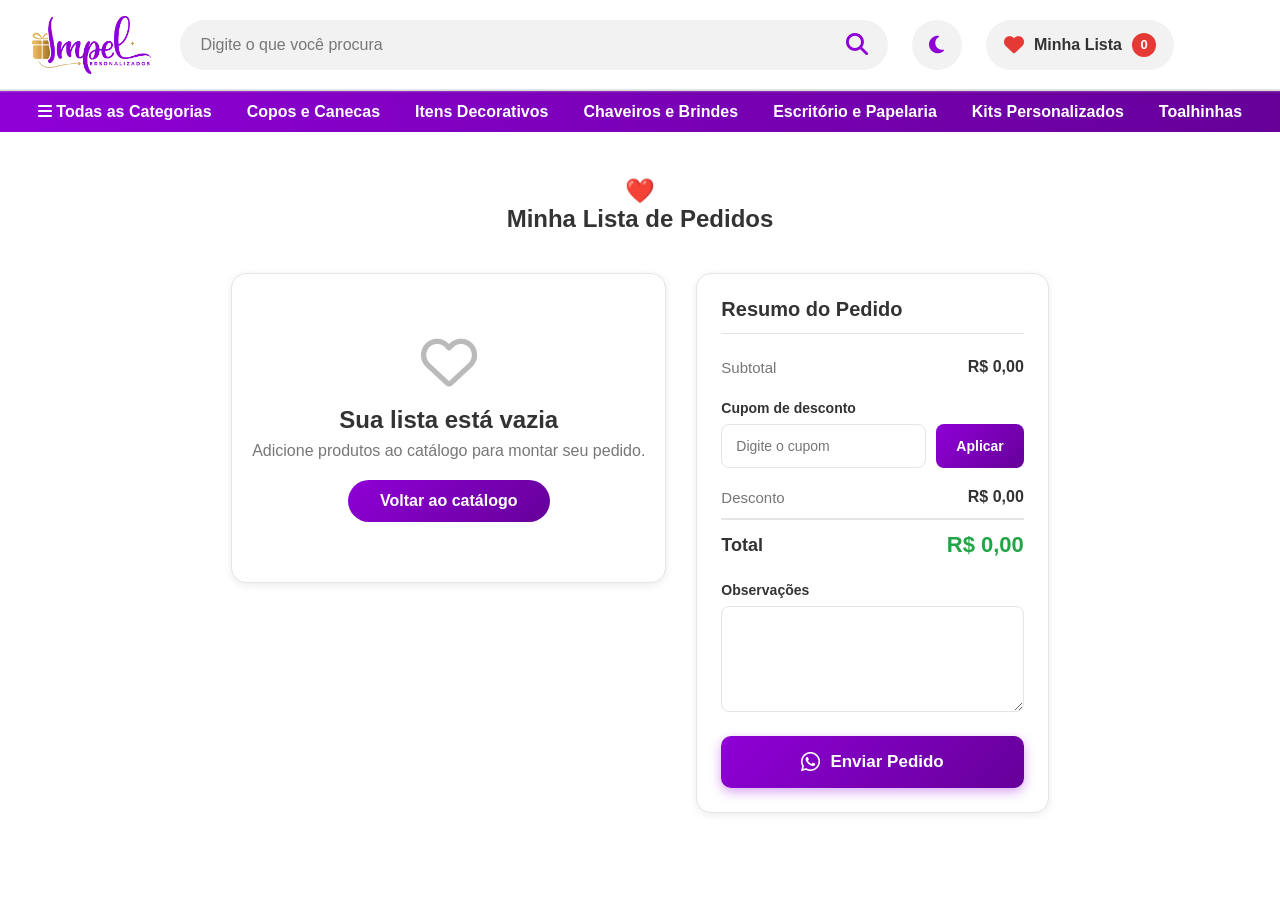
<file: lista-pedidos.html>
<!DOCTYPE html>
<html lang="pt-BR">

<head>
    <meta charset="UTF-8">
    <meta name="viewport" content="width=device-width, initial-scale=1.0">
    <title>Impel - Lista de pedidos</title>

    <!-- CSS (arquivos separados, carregados em paralelo -
         antes eram @import em cadeia dentro de estilo.css,
         o que forçava o navegador a baixar um de cada vez) -->
    <link rel="stylesheet" href="css/variaveis.css">
    <link rel="stylesheet" href="css/reset.css">
    <link rel="stylesheet" href="css/geral.css">
    <link rel="stylesheet" href="css/cabecalho.css">
    <link rel="stylesheet" href="css/navegacao.css">
    <link rel="stylesheet" href="css/mobile.css">
    <link rel="stylesheet" href="css/menu-lateral.css">
    <link rel="stylesheet" href="css/secoes.css">
    <link rel="stylesheet" href="css/componentes.css">
    <link rel="stylesheet" href="css/produtos.css">
    <link rel="stylesheet" href="css/animacoes.css">
    <link rel="stylesheet" href="css/responsivo.css">
    <link rel="stylesheet" href="css/categorias.css">
    <link rel="stylesheet" href="css/categoria.css">
    <link rel="stylesheet" href="css/lista-pedidos.css">
    <link rel="stylesheet" href="css/autocomplete-busca.css">

    <!-- Ícones -->
    <link rel="stylesheet" href="https://cdnjs.cloudflare.com/ajax/libs/font-awesome/6.7.2/css/all.min.css">

    <link rel="preconnect" href="https://fonts.googleapis.com">

    <link rel="preconnect" href="https://fonts.gstatic.com" crossorigin>

    <link href="https://fonts.googleapis.com/css2?family=Montserrat:wght@400;500;600;700;800&display=swap"
        rel="stylesheet">

    <link rel="icon" type="image/png" href="favicon.png">

</head>

<body>

    <!-- ===== Barra de Navegação ===== -->
    <header class="cabecalho">

        <div class="barra-superior">

            <a href="index.html" class="logo">
                <img src="logo.png" alt="IMPEL" id="logo-imagem">
            </a>

            <div class="pesquisa-desktop">
                <input type="text" placeholder="Digite o que você procura">

                <button>
                    <i class="fa-solid fa-magnifying-glass"></i>
                </button>
            </div>

            <button id="botao-tema" class="botao-tema" aria-label="Alternar tema">
                <i class="fa-solid fa-moon"></i>
            </button>

            <a href="lista-pedidos.html" class="botao-lista-topo">

                <i class="fa-solid fa-heart"></i>

                <span class="texto-lista">

                    Minha Lista

                </span>

                <span id="contador-lista" class="contador-lista">

                    0

                </span>

            </a>

            <button class="botao-menu desktop" id="botao-menu-categorias" aria-label="Abrir categorias">
                <i class="fa-solid fa-bars"></i>
            </button>

            <div class="menu-suspenso desktop" id="menu-suspenso-categorias-desktop"></div>
            <div class="menu-suspenso" id="menu-suspenso-categorias-mobile"></div>

        </div>

    </header>

    <header class="cabecalho-categorias">

        <nav class="barra-navegacao">

            <ul class="menu-navegacao" id="menu-navegacao"></ul>


            <div class="mobile">

                <div class="pesquisa-mobile">

                    <button>
                        <i class="fa-solid fa-chevron-down"></i>
                    </button>


                    <input type="text" placeholder="O que você procura?">


                    <button>

                        <i class="fa-solid fa-magnifying-glass"></i>

                    </button>

                </div>


                <button class="botao-menu" id="botao-menu-mobile" aria-label="Abrir categorias">

                    <i class="fa-solid fa-bars"></i>

                </button>

            </div>


        </nav>

    </header>

    <!-- MENU LATERAL MOBILE -->

    <aside class="menu-lateral" id="menu-lateral">

        <ul id="menu-lateral-lista"></ul>

    </aside>


    <div class="fundo-menu" id="fundo-menu"></div>

    <main class="pagina-lista">


        <section class="lista-pedidos-container">


            <div class="titulo-secao">


                <h1>❤️</h1>
                <h1>
                    Minha Lista de Pedidos
                </h1>


            </div>

            <!-- ==========================================================
            CARD ÚLTIMO PEDIDO
            ========================================================== -->
            <main class="alinha-ultimo-cartao">
                <section class="ultimo-pedido-container" id="ultimoPedidoContainer" style="display: none;">
                    <div class="ultimo-pedido-card" id="ultimoPedidoCard">
                        <div class="ultimo-pedido-icone">
                            <i class="fa-regular fa-clock"></i>
                        </div>
                        <div class="ultimo-pedido-info">
                            <h3>Último Pedido</h3>
                            <p id="ultimoPedidoResumo">0 produtos • R$ 0,00</p>
                            <span class="ultimo-pedido-data" id="ultimoPedidoData"></span>
                        </div>
                        <div class="ultimo-pedido-actions">
                            <button class="ultimo-pedido-btn" id="abrirModalUltimoPedido">
                                Ver Pedido
                                <i class="fa-solid fa-chevron-right"></i>
                            </button>
                        </div>
                    </div>
                </section>
            </main>

            <main class="pagina-lista">

                <!-- ==========================================================
     MODAL ÚLTIMO PEDIDO
========================================================== -->
                <div id="modalUltimoPedido" class="modal-ultimo-pedido" style="display: none;">
                    <div class="modal-ultimo-overlay"></div>
                    <div class="modal-ultimo-conteudo">

                        <!-- Cabeçalho -->
                        <div class="modal-ultimo-header">
                            <h2>
                                <i class="fa-regular fa-clock"></i>
                                Último Pedido
                            </h2>
                            <button id="fecharModalUltimoPedido" class="modal-ultimo-fechar">
                                <i class="fa-solid fa-xmark"></i>
                            </button>
                        </div>

                        <!-- Data -->
                        <p class="modal-ultimo-data" id="modalUltimoPedidoData"></p>

                        <!-- Lista de produtos -->
                        <div class="modal-ultimo-lista" id="modalUltimoPedidoLista">
                            <!-- Produtos serão inseridos via JS -->
                        </div>

                        <!-- Ações -->
                        <div class="modal-ultimo-actions">
                            <button id="modalUltimoAdicionarTodos" class="modal-ultimo-btn-adicionar">
                                <i class="fa-regular fa-heart"></i>
                                Adicionar Selecionados à Lista (0)
                            </button>
                            <button id="modalUltimoFechar" class="modal-ultimo-btn-fechar">
                                Fechar
                            </button>
                        </div>

                    </div>
                </div>
                <div id="lista-produtos-pedidos" class="lista-produtos-pedidos">

                </div>

                <section class="resumo-pedido">

                    <h2>
                        Resumo do Pedido
                    </h2>

                    <div class="linha-resumo">
                        <span>Subtotal</span>
                        <strong id="subtotal-pedido">
                            R$ 0,00
                        </strong>
                    </div>

                    <div class="campo-cupom">

                        <label for="codigo-cupom">

                            Cupom de desconto

                        </label>

                        <div class="grupo-cupom">

                            <input type="text" id="codigo-cupom" placeholder="Digite o cupom">

                            <button id="botao-aplicar-cupom">

                                Aplicar

                            </button>

                        </div>

                    </div>


                    <div id="cupom-aplicado" class="cupom-aplicado">

                        <span id="texto-cupom">

                            Nenhum cupom aplicado

                        </span>

                        <button id="botao-remover-cupom">

                            Remover

                        </button>

                    </div>

                    <div class="linha-resumo">

                        <span>

                            Desconto

                        </span>

                        <strong id="desconto-pedido">

                            R$ 0,00

                        </strong>

                    </div>

                    <div class="linha-resumo total">

                        <span>Total</span>

                        <strong id="total-pedido">

                            R$ 0,00

                        </strong>


                    </div>

                    <div class="campo-observacoes">

                        <label for="observacoes-pedido">

                            Observações

                        </label>

                        <textarea id="observacoes-pedido" rows="5"
                            placeholder="Ex.: Gostaria das agendas com o nome personalizado, embalagem para presente, etc.">
                    </textarea>

                    </div>

                    <button id="botao-enviar-whatsapp" class="botao-whatsapp">

                        <i class="fa-brands fa-whatsapp"></i>

                        Enviar Pedido

                    </button>

                </section>

        </section>


    </main>



    <script src="js/config.js"></script>
    <script src="js/tema.js"></script>
    <script src="js/script.js"></script>
    <script src="js/autocomplete-busca.js"></script>
    <script src="js/lista-pedidos.js"></script>
    <script src="js/cupons.js"></script>
    <script src="js/pagina-lista.js"></script>
</body>
</file>
<file: css/variaveis.css>
/* ==========================================================
   TEMA PADRÃO (LIGHT)
========================================================== */

:root {

    /* Cores principais */

    --cor-primaria: #8f00d6;
    --cor-secundaria: #660099;

    /* Cores base (sempre fixas, não trocam com o tema) */

    --cor-branco: #ffffff;
    --cor-preto: #000000;

    /* Texto sobre elementos com gradiente primaria/secundaria
       (no dark o gradiente vira branco, então o texto vira preto) */

    --cor-texto-gradiente: var(--cor-branco);

    /* Fundo */

    --cor-fundo: #ffffff;
    --cor-fundo-secundario: #f2f2f2;

    /* Cards */

    --cor-card: #ffffff;

    /* Textos */

    --cor-texto: #333333;
    --cor-texto-claro: #777777;

    /* Bordas */

    --cor-borda: #e5e5e5;

    /* Sombras */

    --sombra-leve: 0 2px 8px rgba(0, 0, 0, .08);
    --sombra-media: 0 6px 18px rgba(0, 0, 0, .12);

    /* Bordas (raio) */

    --raio-pequeno: 8px;
    --raio-medio: 15px;
    --raio-grande: 30px;
    --raio-redondo: 999px;

    /* Transições */

    --transicao: .3s;

    /* Largura */

    --largura-site: 1400px;

    /* Navegação */

    --cor-menu-borda: rgba(255, 255, 255, .18);
    --cor-menu-luz: rgba(255, 255, 255, .08);

    /* Superfícies */

    --cor-superficie: #ffffff;
    --cor-superficie-hover: #fafafa;

    /* Inputs */

    --cor-input: #ffffff;

    /* Overlay */

    --cor-overlay: rgba(0, 0, 0, .45);
    --cor-overlay-forte: rgba(0, 0, 0, .92);

    /* Menu suspenso / lateral */

    --cor-menu: #ffffff;

    /* Botões claros */

    --cor-botao-claro: #ffffff;

    --cor-sucesso: #22a447;
    --cor-erro: #e53935;

    /* Avaliação (estrelas) */

    --cor-avaliacao: #ffb400;

    /* Acentos (roxo secundário usado em modais/filtros) */

    --cor-acento: #9468ec;
    --cor-acento-forte: #7c3aed;
    --cor-acento-texto: #6f42c1;
    --cor-acento-fundo: #f7f1ff;

    /* Indicadores (bolinhas de carrossel/banner) */

    --cor-indicador-inativo: #c8c8c8;

    /* Lightbox (visualizador de imagem em tela cheia) */

    --sombra-lightbox: 0 20px 60px rgba(0, 0, 0, .5);
    --cor-lightbox-botao: rgba(255, 255, 255, .15);
    --cor-lightbox-botao-hover: rgba(255, 255, 255, .28);
    --cor-lightbox-moldura: #1c1c1e;

    /* Pontos sobre foto de produto (sempre brancos, ficam sobre imagem) */

    --cor-dot-inativo: rgba(255, 255, 255, .45);

    /* ==========================================================
   LISTAS / FORMULÁRIOS
========================================================== */

    --altura-input: 48px;

    --espacamento-xs: 8px;
    --espacamento-sm: 12px;
    --espacamento-md: 20px;
    --espacamento-lg: 30px;
    --espacamento-xl: 45px;

    --cor-input-borda: var(--cor-borda);
    --cor-input-focus: var(--cor-primaria);

    --cor-resumo: var(--cor-card);

    --cor-botao-secundario: var(--cor-superficie);

    --cor-hover: rgba(143, 0, 214, .08);

    --cor-total: var(--cor-sucesso);

}

/* ==========================================================
   TEMA DARK
========================================================== */

body.tema-dark {

    --cor-primaria: #ffffff;
    --cor-secundaria: #ffffff;

    --cor-texto-gradiente: var(--cor-preto);

    --cor-fundo: #111315;
    --cor-fundo-secundario: #444444;


    --cor-card: #22252a;

    --cor-texto: #f3f3f3;
    --cor-texto-claro: #bdbdbd;

    --cor-borda: #35383d;

    --sombra-leve: 0 2px 10px rgba(0, 0, 0, .35);
    --sombra-media: 0 10px 25px rgba(0, 0, 0, .45);

    --cor-menu-borda: rgba(255, 255, 255, .08);
    --cor-menu-luz: rgba(255, 255, 255, .04);

    --cor-superficie: #22252a;
    --cor-superficie-hover: #2b2f35;

    --cor-input: #2b2f35;

    --cor-menu: #22252a;

    --cor-botao-claro: #2b2f35;

    --cor-overlay: rgba(0, 0, 0, .70);

    --cor-avaliacao: #ffbf00;

    --cor-sucesso: #22a447;
    --cor-erro: #e53935;

    /* Acentos ficam mais claros no dark para manter contraste sobre fundo escuro */

    --cor-acento: #a480f5;
    --cor-acento-forte: #9468ec;
    --cor-acento-texto: #b394f0;
    --cor-acento-fundo: #3a2a5c;

    --cor-indicador-inativo: #55585e;

}

/* ==========================================================
   TEMA DARK - BUSCADOR
========================================================== */

body.tema-dark .pesquisa-desktop {
    background: var(--cor-fundo-secundario);
    border: 1px solid rgba(255, 255, 255, .25);
}

body.tema-dark .pesquisa-desktop input {
    color: var(--cor-texto);
}

body.tema-dark .pesquisa-desktop input::placeholder {
    color: var(--cor-texto-claro);
}

body.tema-dark .pesquisa-desktop button {
    color: var(--cor-primaria);
}

body.tema-dark .pesquisa-desktop:focus-within {
    border-color: rgba(255, 255, 255, .55);
    box-shadow:
        0 0 0 3px rgba(255, 255, 255, .08),
        var(--sombra-leve);
}
</file>
<file: css/geral.css>
/* ==========================================================
   CONFIGURAÇÕES GERAIS
========================================================== */

body{

    font-family:"Segoe UI",Arial,sans-serif;
    background:var(--cor-fundo);
    color:var(--cor-texto);

}

a{

    text-decoration:none;
    color:inherit;

}

ul{

    list-style:none;

}

img{

    display:block;
    max-width:100%;

}

button{

    border:none;
    background:none;
    cursor:pointer;

}

input{

    font:inherit;

}
</file>
<file: css/cabecalho.css>
/* ==========================================================
   CABEÇALHO
========================================================== */

.cabecalho {

    position: sticky;
    top: 0;
    z-index: 1000;
    width: 100%;
    display: flex;
    flex-direction: column;
    background: var(--cor-superficie);
    box-shadow: var(--sombra-leve);

}

.cabecalho-categorias {

    width: 100%;
    background: var(--cor-superficie);
    border-top: 1px solid var(--cor-borda);

}

/* ==========================================================
   BARRA SUPERIOR
========================================================== */

.barra-superior {

    position: relative;
    z-index: 2;
    width: 100%;
    max-width: 100%;
    min-height: 90px;
    margin: 0;
    padding: 0 32px;
    display: flex;
    align-items: center;
    justify-content: center;
    gap: 24px;
    border-bottom: 1px solid var(--cor-borda);

}

/* ==========================================================
   LOGO
========================================================== */

.logo {

    flex-shrink: 0;
    display: flex;
    align-items: center;
    margin-right: 5px;

}

.logo img {

    height: 58px;
    width: auto;

}

/* ==========================================================
   PESQUISA DESKTOP
========================================================== */

.pesquisa-desktop {

    flex: 1 1 420px;
    max-width: 720px;
    min-width: 220px;
    height: 50px;
    display: flex;
    align-items: center;
    padding: 0 20px;
    background: var(--cor-fundo-secundario);
    border-radius: var(--raio-redondo);
    transition: var(--transicao);

}


.pesquisa-desktop:focus-within {

    box-shadow: var(--sombra-leve);

}


.pesquisa-desktop input {

    flex: 1;

    border: none;
    outline: none;

    background: transparent;

    color: var(--cor-texto);

    font-size: 16px;


}

.pesquisa-desktop input::placeholder {

    color: var(--cor-texto-claro);

}


.pesquisa-desktop button {

    color: var(--cor-primaria);

    font-size: 22px;

}

.botao-menu.desktop {

    width: 50px;
    height: 50px;
    border-radius: 50%;
    background: var(--cor-fundo-secundario);
    color: var(--cor-primaria);
    font-size: 22px;
    border: none;
    cursor: pointer;
    display: flex;
    align-items: center;
    justify-content: center;
    visibility: hidden;
    opacity: 0;
    pointer-events: none;

    transition: opacity var(--transicao) ease,
        visibility var(--transicao) ease;

}

.botao-menu.desktop.ativo {

    visibility: visible;
    opacity: 1;
    pointer-events: auto;

}

.menu-suspenso.desktop {

    position: absolute;
    top: calc(100% + 10px);
    right: 30px;
    min-width: 220px;
    background: var(--cor-superficie);
    border-radius: 12px;
    border: 1px solid var(--cor-borda);
    box-shadow: var(--sombra-media);
    padding: 10px 0;
    display: none;
    z-index: 1100;

}

.menu-suspenso.desktop.ativo {

    display: block;

}

.menu-suspenso.desktop a {

    display: block;
    padding: 12px 18px;
    color: var(--cor-primaria);
    font-weight: 600;

}

.menu-suspenso.desktop a:hover {

    background: var(--cor-fundo-secundario);

}

/* ==========================================================
   BOTÃO TEMA
========================================================== */
@media (min-width: 769px) {
    .botao-tema {

        width: 50px;
        height: 50px;
        flex-shrink: 0;

        border-radius: 50%;

        display: flex;
        align-items: center;
        justify-content: center;

        background: var(--cor-fundo-secundario);

        color: var(--cor-primaria);

        transition: var(--transicao);

    }
}

@media(max-width:900px) {
    .botao-tema {

        width: 44px;
        height: 44px;
        flex-shrink: 0;

        border-radius: 50%;

        display: flex;
        align-items: center;
        justify-content: center;

        background: var(--cor-fundo-secundario);

        color: var(--cor-primaria);

        transition: var(--transicao);

    }
}

.botao-tema:hover {

    transform: scale(1.08);

}

.botao-tema i {

    font-size: 20px;

}

/* ==========================================================
   LISTA DE PEDIDOS
========================================================== */

.botao-lista-topo {

    display: flex;

    align-items: center;

    gap: 10px;

    padding: 0 18px;

    height: 50px;

    border-radius: 999px;

    background: var(--cor-fundo-secundario);

    color: var(--cor-texto);

    font-weight: 600;

    transition: .25s;

    position: relative;

}

.botao-lista-topo:hover {

    transform: translateY(-2px);

}

.botao-lista-topo i {

    color: #e53935;

    font-size: 20px;

}

.contador-lista {

    width: 24px;

    height: 24px;

    border-radius: 50%;

    background: #e53935;

    color: white;

    display: flex;

    align-items: center;

    justify-content: center;

    font-size: 13px;

    font-weight: bold;

    transition: .25s;

}

.contador-lista.pulse {

    animation: pulseLista .35s;

}

@keyframes pulseLista {

    0% {

        transform: scale(1);

    }

    50% {

        transform: scale(1.35);

    }

    100% {

        transform: scale(1);

    }

}

@media(max-width:768px) {

    .texto-lista {
        display: none;
    }

    .botao-lista-topo {

        width: 44px;
        height: 44px;

        padding: 0;

        border-radius: var(--raio-grande);

        display: flex;
        align-items: center;
        justify-content: center;

        flex-shrink: 0;
    }

    .botao-lista-topo i {

        font-size: 18px;

    }

    .contador-lista {

        position: absolute;

        top: -5px;
        right: -5px;

        width: 18px;
        height: 18px;

        font-size: 10px;

    }

}
</file>
<file: css/navegacao.css>
/* ==========================================================
   BARRA DE NAVEGAÇÃO
========================================================== */

.barra-navegacao {

    position: relative;
    z-index: 1;
    width: 100%;
    max-width: 100%;
    margin: 0 auto;
    padding: 16px 30px;
    max-height: 0;
    overflow: hidden;
    opacity: 0;
    pointer-events: none;
    display: flex;
    justify-content: center;
    align-items: center;
    background: linear-gradient(90deg, var(--cor-primaria), var(--cor-secundaria));
    border-top: 1px solid var(--cor-menu-borda);
    box-shadow: inset 0 1px 0 var(--cor-menu-luz);

    transform: translateY(-12px);

    transition: max-height .4s cubic-bezier(0.4, 0, 0.2, 1),
        opacity .35s cubic-bezier(0.4, 0, 0.2, 1),
        transform .4s cubic-bezier(0.4, 0, 0.2, 1);

}

.barra-navegacao.ativo {

    max-height: 150px;
    opacity: 1;
    pointer-events: auto;
    transform: translateY(0);

}

/* ==========================================================
   MENU
========================================================== */

.menu-navegacao {

    display: flex;
    align-items: center;
    justify-content: center;
    flex-wrap: wrap;
    gap: 35px;
    width: 100%;

}


/* ==========================================================
   LINKS
========================================================== */

.menu-navegacao a {

    position: relative;

    color: var(--cor-texto-gradiente);

    font-size: 16px;
    font-weight: 600;

    transition: var(--transicao);

}


.menu-navegacao a::after {

    content: "";

    position: absolute;

    left: 50%;
    bottom: -8px;

    width: 0;
    height: 2px;

    background: var(--cor-texto-gradiente);

    transform: translateX(-50%);

    transition: var(--transicao);

}


.menu-navegacao a:hover::after {

    width: 100%;

}


.menu-navegacao a.ativo::after {

    width: 100%;

}
</file>
<file: css/mobile.css>
/* ==========================================================
   MOBILE
========================================================== */

.mobile{

    display:none;

}

@media (max-width: 900px) {

    .mobile{

        width:100%;
        display:flex;
        align-items:center;
        gap:12px;

    }

    .pesquisa-mobile{

        flex:1;
        min-width:0;
        height:48px;
        padding:0 12px;

    }

    .pesquisa-mobile input{

        margin:0 10px;
        font-size:15px;

    }

    .botao-menu{

        width:48px;
        height:48px;
        flex-shrink:0;
        color:var(--cor-branco);
        font-size:28px;

    }

    .menu-suspenso{

        top:calc(100% + 8px);
        right:0;
        left:auto;
        min-width:220px;
        border:1px solid var(--cor-borda);
        overflow:hidden;

    }

}


/* ==========================================================
   PESQUISA MOBILE
========================================================== */

.pesquisa-mobile{

    flex:1;

    height:54px;

    padding:0 15px;

    display:flex;
    align-items:center;

    background:var(--cor-branco);

    border-radius:var(--raio-redondo);

}

.pesquisa-mobile button{

    color:var(--cor-primaria);

    font-size:24px;

}

.pesquisa-mobile input{

    flex:1;

    margin:0 15px;

    border:none;
    outline:none;

    color:var(--cor-primaria);

    background:transparent;

}

.pesquisa-mobile input::placeholder{

    color:var(--cor-primaria);

}


/* ==========================================================
   BOTÃO MENU
========================================================== */

.botao-menu{

    width:55px;
    height:55px;

    color:var(--cor-branco);

    font-size:34px;

    background:transparent;
    border:none;
    cursor:pointer;

}

.botao-menu.desktop{

    display:flex;

}

.menu-suspenso{

    position:absolute;
    top:calc(100% + 8px);
    right:14px;
    min-width:220px;
    background:var(--cor-branco);
    border-radius:12px;
    box-shadow:0 10px 30px rgba(0,0,0,0.15);
    padding:8px 0;
    display:none;
    z-index:1100;

}

.menu-suspenso.ativo{

    display:block;

}

.menu-suspenso a{

    display:block;
    padding:10px 16px;
    color:var(--cor-primaria);
    font-weight:600;
    font-size:15px;

}

.menu-suspenso a:hover{

    background:var(--cor-fundo-secundario);

}
</file>
<file: css/menu-lateral.css>
/* ==========================================================
   MENU LATERAL
========================================================== */

.menu-lateral{

    position:fixed;

    top:0;
    right:-320px;

    width:300px;
    height:100vh;

    background:var(--cor-menu);

    padding-top:80px;

    box-shadow:var(--sombra-media);

    transition:var(--transicao);

    z-index:1000;

}

.menu-lateral.ativo{

    right:0;

}


/* ==========================================================
   LISTA
========================================================== */

.menu-lateral ul{

    display:flex;
    flex-direction:column;

}

.menu-lateral li{

    border-bottom:1px solid var(--cor-borda);

}

.menu-lateral a{

    display:block;

    padding:18px 25px;

    color:var(--cor-texto);

    font-size:17px;
    font-weight:600;

    transition:var(--transicao);

}

.menu-lateral a:hover{

    background:var(--cor-fundo-secundario);

    color:var(--cor-primaria);

}


/* ==========================================================
   FUNDO
========================================================== */

.fundo-menu{

    position:fixed;

    inset:0;

    background:var(--cor-overlay);

    opacity:0;
    visibility:hidden;

    transition:var(--transicao);

    z-index:999;

}

.fundo-menu.ativo{

    opacity:1;
    visibility:visible;

}
</file>
<file: css/secoes.css>
/* ==========================================================
   SEÇÕES DO CATÁLOGO - IMPEL
========================================================== */

/* Seção principal */
.secao-produtos {
    width: 100%;
    padding: 40px 20px;
    background: var(--cor-fundo);
}

/* Container */
.secao-produtos .container {
    max-width: 1200px;
    margin: auto;
}

/* Título da seção */
.titulo-secao h2 {
    font-size: 26px;
    color: var(--cor-texto);
    margin-bottom: 20px;
    position: relative;
}



/* ==========================================================
   CARROSSEL
========================================================== */

.carrossel-produtos {
    position: relative;
    display: flex;
    align-items: center;
}

/* Área dos cards */
.area-carrossel {
    display: flex;
    gap: 15px;
    overflow-x: auto;
    scroll-behavior: smooth;
    padding: 10px 0;
}

/* Esconde scroll */
.area-carrossel::-webkit-scrollbar {
    display: none;
}

/* Card do produto */
.card-produto {
    min-width: 180px;
    background: var(--cor-card);
    border-radius: 12px;
    padding: 10px;
    box-shadow: var(--sombra-leve);
    flex-shrink: 0;
}

/* Imagem */
.card-produto img {
    width: 100%;
    height: 150px;
    object-fit: cover;
    border-radius: 10px;
}

/* Nome */
.card-produto h3 {
    font-size: 14px;
    margin-top: 8px;
    color: var(--cor-texto);
}

/* Preço */
.card-produto span {
    color: var(--cor-acento);
    font-weight: bold;
}

/* ==========================================================
   BOTÕES DO CARROSSEL
========================================================== */

.botao-carrossel {
    background: var(--cor-primaria);
    color: var(--cor-texto-gradiente);
    border: none;
    width: 35px;
    height: 35px;
    border-radius: 50%;
    cursor: pointer;
    font-size: 18px;
    display: flex;
    align-items: center;
    justify-content: center;
}

.botao-carrossel:hover {
    background:var(--cor-secundaria);
}
</file>
<file: css/componentes.css>
/* ##########################################################
   ## CARD PRODUTO
########################################################## */


.cartao-produto {

    min-width: 220px;
    background: var(--cor-card);
    border-radius: 24px;
    overflow: hidden;

    box-shadow: var(--sombra-media);

    display: flex;
    flex-direction: column;

    transition: .3s;

}

.cartao-produto:hover {
    transform: translateY(-5px);
}


/* ##########################################################
   ## IMAGEM
########################################################## */

.imagem-produto {

    position: relative;

    aspect-ratio: 1;

    overflow: hidden;

    background: var(--cor-fundo-secundario);

    cursor: pointer;

}

.imagem-produto img {

    width: 100%;
    height: 100%;

    object-fit: cover;

}


/* ##########################################################
   ## INFORMAÇÕES
########################################################## */

.informacoes-produto {

    font-family: 'Montserrat', sans-serif;

    padding: 8px 10px 10px;

    display: flex;
    flex-direction: column;

    flex: 1;

    align-items: center;

    text-align: center;

}

.informacoes-produto h3 {

    font-family: 'Montserrat', sans-serif;

    font-size: 17px;

    font-weight: 500;

    line-height: 1.35;

    letter-spacing: -0.03em;

    color: var(--cor-texto);

    text-align: center;

    margin-bottom: 1px;

    min-height: calc(17px * 1.35 * 2);

    display: -webkit-box;

    -webkit-line-clamp: 2;

    -webkit-box-orient: vertical;

    overflow: hidden;

    text-overflow: ellipsis;

    word-break: break-word;

}



/* ##########################################################
   ## AVALIAÇÃO
########################################################## */

.avaliacao {

    color: var(--cor-avaliacao);

    font-size: 20px;

    letter-spacing: 2px;

    margin-top: -5px;

    margin-bottom: -5px;

    text-align: center;

}


/* ##########################################################
   ## PREÇO
########################################################## */

.a-partir-de {

    display: block;

    font-size: 12px;

    color: var(--cor-texto-claro);

    margin-bottom: -2px;

}

.preco {

    display: flex;

    align-items: baseline;

    justify-content: center;

    gap: 6px;

    font-family: 'Montserrat', sans-serif;
    margin-bottom: 10px;

}



.preco .moeda {

    font-size: 18px;

    font-weight: 700;

    color: var(--cor-secundaria);

    margin-right: -5px;

}

.preco .valor {

    font-size: 38px;

    line-height: 1;

    font-weight: 800;

    letter-spacing: -1px;

    color: var(--cor-secundaria);

}

.preco .centavos {

    font-size: 14px;

    vertical-align: super;

    font-weight: 900;

    margin-left: -5px;

    position: relative;
    top: -15px;

    color: var(--cor-secundaria);

}

/* ##########################################################
   ## Css do Id
########################################################## */

.produto-id {

    font-family: 'Montserrat', sans-serif;

    font-size: 12px;

    font-weight: 500;

    color: var(--cor-texto-claro);

    margin-top: 0px;

    margin-bottom: 0px;

    text-align: center;

    letter-spacing: .5px;

}

.banner-principal {
    width: 100%;
    max-width: none;
    margin: 0;
    padding: 0;
}

.banner-principal .banner-item {
    display: grid;
    grid-template-columns: 1.2fr 0.8fr;
    gap: 20px;
    align-items: center;
    background: linear-gradient(135deg, var(--cor-primaria), var(--cor-secundaria));
    border-radius: 0;
    overflow: hidden;
    box-shadow: none;
    transition: grid-template-columns .4s ease, gap .4s ease;
}

.banner-principal .banner-conteudo {
    padding: 32px;
    color: var(--cor-texto-gradiente);
    transition: padding .4s ease;
}

.banner-principal .banner-conteudo h2 {
    font-size: 32px;
    margin: 0 0 10px;
}

.banner-principal .banner-conteudo p {
    font-size: 16px;
    line-height: 1.6;
    margin: 0 0 18px;
    opacity: 0.95;
}

.banner-principal .banner-imagem {
    width: 100%;
    height: 100%;
    min-height: 260px;
    overflow: hidden;
}

.banner-principal .banner-imagem img {
    width: 100%;
    height: 100%;
    object-fit: cover;
    display: block;
}

.banner-principal .banner-item.sem-texto {
    grid-template-columns: 1fr;
    margin-bottom: 20px;
}

.banner-principal .banner-item.sem-texto .banner-conteudo {
    display: none;
}

.banner-principal .banner-item.sem-texto .banner-imagem {
    min-height: 320px;
}

/* ==========================================================
   LIGHTBOX
========================================================== */
#lightbox {

    position: fixed;

    inset: 0;

    background: var(--cor-overlay-forte);

    display: flex;

    justify-content: center;

    align-items: center;

    opacity: 0;

    visibility: hidden;

    transition: .35s;

    z-index: 99999;

}

#lightbox.ativo {

    opacity: 1;

    visibility: visible;

}

.caixa-lightbox {

    position: relative;

    width: min(480px, 92vw);

    max-height: 90vh;

    overflow-y: auto;

    display: flex;

    flex-direction: column;

    align-items: center;

    gap: 16px;

    padding: 28px 24px 24px;

    background: var(--cor-card);

    border-radius: 18px;

    transform: scale(.92);

    transition: .35s;

    box-shadow: var(--sombra-lightbox);

}

#lightbox.ativo .caixa-lightbox {

    transform: scale(1);

}

.titulo-lightbox {

    color: var(--cor-texto);

    font-size: 17px;

    text-align: center;

    padding-right: 36px;

    width: 100%;

}

.moldura-lightbox {

    position: relative;

    width: 100%;

    aspect-ratio: 1 / 1;

    display: flex;

    align-items: center;

    justify-content: center;

    background: rgba(255, 255, 255, .06);

    border-radius: 12px;

    overflow: hidden;

}

#imagem-lightbox {

    width: 100%;

    height: 100%;

    object-fit: cover;

}

#fechar-lightbox {

    position: absolute;

    top: 23px;

    right: 14px;

    width: 38px;

    height: 38px;

    border-radius: 50%;

    background: transparent;

    backdrop-filter: blur(8px);

    color: var(--cor-texto);

    font-size: 18px;

    display: flex;

    align-items: center;

    justify-content: center;

    transition: .25s;

    z-index: 2;

}

#fechar-lightbox:hover {

    background: var(--cor-lightbox-botao-hover);

    transform: rotate(90deg);

}

.indicadores-lightbox {

    display: flex;

    justify-content: center;

    flex-wrap: wrap;

    gap: 8px;

    width: 100%;

}

.indicadores-lightbox img {

    width: 52px;

    height: 52px;

    object-fit: cover;

    border-radius: 8px;

    border: 2px solid transparent;

    cursor: pointer;

    opacity: .55;

    transition: .2s;

}

.indicadores-lightbox img:hover {

    opacity: .85;

}

.indicadores-lightbox img.ativo {

    opacity: 1;

    border-color: var(--cor-primaria);

}

.banner-principal .banner-slides {
    position: relative;
}

.banner-principal .banner-slide {
    position: absolute;
    inset: 0;
    opacity: 0;
    transition: opacity .7s ease;
}

.banner-principal .banner-slide.ativo {
    opacity: 1;
}

@media (max-width: 900px) {
    .banner-principal .banner-item {
        grid-template-columns: 1fr;
    }

    /* Banner ocupa 100% da largura e a altura acompanha a proporção real da imagem,
       então ela nunca é cortada (sem object-fit: cover, sem min-height fixo) */
    .banner-principal .banner-imagem {
        width: 100%;
        height: auto;
        min-height: 0;
    }

    .banner-principal .banner-imagem img {
        position: static;
        width: 100%;
        height: auto;
        object-fit: contain;
    }

    .banner-principal .banner-item.sem-texto .banner-imagem {
        min-height: 0;
    }

    .banner-principal .banner-conteudo {
        padding: 24px;
    }

    /* Troca instantânea de slide (display none/block) — não precisa de
       crossfade nem de animar "height"; é a forma mais leve de trocar,
       já que cada imagem é exibida na sua altura real, sem cortes. */
    .banner-principal .banner-slides {
        position: static;
        min-height: 0;
    }

    .banner-principal .banner-slide {
        position: static !important;
        display: none !important;
        opacity: 1 !important;
    }

    .banner-principal .banner-slide.ativo {
        display: block !important;
    }
}

.banner-indicadores {
    display: flex;
    justify-content: center;
    gap: 8px;
    margin: 12px 0;
}

.banner-indicadores span {
    width: 8px;
    height: 8px;
    border-radius: 50%;
    background: var(--cor-indicador-inativo);
    transition: .25s;
}

.banner-indicadores span.ativo {
    width: 22px;
    border-radius: 99px;
    background: var(--cor-primaria);
}

/* ==========================================================
   BOTÕES DO CARD DE PRODUTO
   Configuração unificada para Pedir WhatsApp e Ver Opções
========================================================== */

/* ===== CONFIGURAÇÃO BASE PARA AMBOS OS BOTÕES ===== */
.informacoes-produto .botao-whatsapp,
.informacoes-produto .botao-opcoes {
    /* Reset do estilo nativo do navegador (necessário pro <button> ficar igual ao <a>) */
    appearance: none;
    -webkit-appearance: none;
    -moz-appearance: none;
    outline: none;

    /* Tamanho */
    width: 100%;
    min-width: 0;
    max-width: 100%;
    min-height: 48px;
    height: 48px;
    max-height: 48px;

    /* Espaçamento */
    padding: 0 16px;
    margin-top: auto;
    margin-bottom: 0;
    gap: 10px;

    /* Display */
    display: flex;
    align-items: center;
    justify-content: center;

    /* Aparência */
    border: none;
    border-radius: 8px 8px 15px 15px;
    background: linear-gradient(135deg, var(--cor-primaria), var(--cor-secundaria));
    color: var(--cor-branco);

    /* Texto */
    font-size: 14px;
    font-weight: 600;
    font-family: inherit;
    text-decoration: none;
    text-align: center;

    /* Interação */
    cursor: pointer;
    transition: all 0.3s cubic-bezier(0.34, 1.56, 0.64, 1);
    box-shadow: 0 4px 12px rgba(143, 0, 214, 0.25);

    /* Posição */
    position: relative;
    overflow: hidden;

    /* Box sizing */
    box-sizing: border-box;
    flex-shrink: 0;
    flex: 1 1 100%;
}

/* ===== REMOVE BORDA INTERNA DO FIREFOX EM BOTÕES ===== */
.informacoes-produto .botao-opcoes::-moz-focus-inner {
    border: 0;
    padding: 0;
}

/* ===== ÍCONE (apenas no botão WhatsApp) ===== */
.informacoes-produto .botao-whatsapp i {
    font-size: 20px;
    color: var(--cor-branco);
    flex-shrink: 0;
    line-height: 1;
}

/* ===== EFEITO DE BRILHO (AMBOS) ===== */
.informacoes-produto .botao-whatsapp::before,
.informacoes-produto .botao-opcoes::before {
    content: '';
    position: absolute;
    inset: 0;
    background: linear-gradient(135deg, rgba(255, 255, 255, 0.15), transparent);
    opacity: 0;
    transition: opacity 0.3s ease;
    pointer-events: none;
}

/* ===== HOVER (AMBOS) ===== */
.informacoes-produto .botao-whatsapp:hover,
.informacoes-produto .botao-opcoes:hover {
    transform: translateY(-2px);
    box-shadow: 0 6px 20px rgba(143, 0, 214, 0.35);
}

.informacoes-produto .botao-whatsapp:hover::before,
.informacoes-produto .botao-opcoes:hover::before {
    opacity: 1;
}

/* ===== ACTIVE (CLIQUE) (AMBOS) ===== */
.informacoes-produto .botao-whatsapp:active,
.informacoes-produto .botao-opcoes:active {
    transform: translateY(0px);
    box-shadow: 0 2px 8px rgba(143, 0, 214, 0.2);
}

/* ==========================================================
   CONTAINER DE AÇÕES (para produtos sem variações)
========================================================== */

.acoes-produto {
    display: flex;
    align-items: center;
    gap: 12px;
    margin-top: 12px;
    width: 100%;
    min-height: 48px;
}

.acoes-produto .botao-whatsapp {
    flex: 1 1 100%;
    min-height: 48px;
    height: 48px;
    max-height: 48px;
}

/* ==========================================================
   RESPONSIVO - MOBILE
========================================================== */

@media (max-width: 768px) {

    .informacoes-produto .botao-whatsapp,
    .informacoes-produto .botao-opcoes {
        min-height: 42px;
        height: 42px;
        max-height: 42px;
        font-size: 13px;
        border-radius: 6px 6px 15px 15px;
        padding: 0 12px;
    }

    .informacoes-produto .botao-whatsapp i {
        font-size: 17px;
    }

    .acoes-produto {
        min-height: 42px;
        gap: 10px;
    }

    .acoes-produto .botao-whatsapp {
        min-height: 42px;
        height: 42px;
        max-height: 42px;
    }
}

/* ==========================================================
   TEMA DARK - AJUSTES
========================================================== */

body.tema-dark .informacoes-produto .botao-whatsapp,
body.tema-dark .informacoes-produto .botao-opcoes {
    background: linear-gradient(135deg, #a855f7, #7c3aed);
    box-shadow: 0 4px 16px rgba(168, 85, 247, 0.3);
}

body.tema-dark .informacoes-produto .botao-whatsapp:hover,
body.tema-dark .informacoes-produto .botao-opcoes:hover {
    box-shadow: 0 6px 24px rgba(168, 85, 247, 0.45);
}

body.tema-dark .informacoes-produto .botao-whatsapp:active,
body.tema-dark .informacoes-produto .botao-opcoes:active {
    box-shadow: 0 2px 10px rgba(168, 85, 247, 0.25);
}

/* ==========================================================
   ESTADO DESABILITADO
========================================================== */

.informacoes-produto .botao-whatsapp:disabled,
.informacoes-produto .botao-opcoes:disabled {
    opacity: 0.6;
    cursor: not-allowed;
    transform: none;
    box-shadow: none;
}

.informacoes-produto .botao-whatsapp:disabled::before,
.informacoes-produto .botao-opcoes:disabled::before {
    opacity: 0;
}

/* ==========================================================
   BOTÃO LISTA NO MODAL DE VARIAÇÕES
========================================================== */

.botao-lista-modal {
    transition: all 0.3s ease;
    box-shadow: 0 4px 12px rgba(143, 0, 214, 0.25);
}

.botao-lista-modal:hover {
    transform: translateY(-2px);
    box-shadow: 0 6px 20px rgba(143, 0, 214, 0.35);
}

.botao-lista-modal.ativo {
    background: linear-gradient(135deg, #e53935, #c62828) !important;
}

.botao-lista-modal.ativo i {
    color: #fff;
}

.botao-lista-modal.ativo span {
    color: #fff;
}

body.tema-dark .botao-lista-modal {
    background: linear-gradient(135deg, #a855f7, #7c3aed);
    box-shadow: 0 4px 16px rgba(168, 85, 247, 0.3);
}

body.tema-dark .botao-lista-modal.ativo {
    background: linear-gradient(135deg, #ef5350, #c62828) !important;
}

/* ==========================================================
   BOTÃO WHATSAPP NO MODAL DE VARIAÇÕES
========================================================== */

#botaoWhatsappVariacao {
    width: 100%;
    min-height: 56px;
    height: 56px;
    margin-top: 20px;
    padding: 0 20px;
    border: none;
    border-radius: 10px;
    background: linear-gradient(135deg, var(--cor-primaria), var(--cor-secundaria));
    color: var(--cor-branco);
    font-size: 16px;
    font-weight: 600;
    font-family: inherit;
    text-decoration: none;
    text-align: center;
    cursor: pointer;
    transition: all 0.3s cubic-bezier(0.34, 1.56, 0.64, 1);
    box-shadow: 0 4px 12px rgba(143, 0, 214, 0.25);
    display: flex;
    align-items: center;
    justify-content: center;
    gap: 10px;
    position: relative;
    overflow: hidden;
    box-sizing: border-box;
}

/* Efeito de brilho */
#botaoWhatsappVariacao::before {
    content: '';
    position: absolute;
    inset: 0;
    background: linear-gradient(135deg, rgba(255, 255, 255, 0.15), transparent);
    opacity: 0;
    transition: opacity 0.3s ease;
    pointer-events: none;
}

#botaoWhatsappVariacao:hover {
    transform: translateY(-2px);
    box-shadow: 0 6px 20px rgba(143, 0, 214, 0.35);
}

#botaoWhatsappVariacao:hover::before {
    opacity: 1;
}

#botaoWhatsappVariacao:active {
    transform: translateY(0px);
    box-shadow: 0 2px 8px rgba(143, 0, 214, 0.2);
}

/* Ícone */
#botaoWhatsappVariacao i {
    font-size: 22px;
    color: var(--cor-branco);
    flex-shrink: 0;
}

/* ==========================================================
   TEMA DARK - MODAL
========================================================== */

body.tema-dark #botaoWhatsappVariacao {
    background: linear-gradient(135deg, #a855f7, #7c3aed);
    box-shadow: 0 4px 16px rgba(168, 85, 247, 0.3);
}

body.tema-dark #botaoWhatsappVariacao:hover {
    box-shadow: 0 6px 24px rgba(168, 85, 247, 0.45);
}

body.tema-dark #botaoWhatsappVariacao:active {
    box-shadow: 0 2px 10px rgba(168, 85, 247, 0.25);
}

/* ==========================================================
   RESPONSIVO - MODAL
========================================================== */

@media (max-width: 768px) {
    #botaoWhatsappVariacao {
        min-height: 50px;
        height: 50px;
        font-size: 15px;
        border-radius: 8px;
        padding: 0 16px;
    }

    #botaoWhatsappVariacao i {
        font-size: 19px;
    }
}
</file>
<file: css/produtos.css>
/* ##########################################################
   ## SEÇÃO DE PRODUTOS
########################################################## */

.secao-produtos {

    padding: 0px 0;

    background: var(--cor-fundo);

}

.container {

    max-width: var(--largura-site);

    margin: auto;

}


/* ##########################################################
   ## TÍTULO
########################################################## */

.titulo-secao {

    margin-top: 5px;

    text-align: center;

    margin-bottom: 5px;

}

.titulo-secao h2 {

    font-size: 42px;

    color: var(--cor-texto);

}

@media (max-width: 768px) {

    .titulo-secao h2 {

        font-size: 33px;

        color: var(--cor-texto);

    }
}

.titulo-secao-categorias h1 {

    text-align: center;

    margin-top: 20px;

    margin-bottom: 10px;

    font-size: 42px;

    color: var(--cor-texto);

}

.titulo-secao-categorias h2 {

    font-size: 20px;

    padding-right: 10px;

    color: var(--cor-texto);

}

.filtros-temas-container {
    justify-content: center;
    display: flex;
    flex-direction: row;
    align-items: center;
    margin-top: 10px;
}

.filtros-temas-container {
    justify-content: center;
    display: flex;
    flex-direction: row;
    align-items: center;
    margin-top: 10px;
}


/* ##########################################################
   ## CARROSSEL
########################################################## */

.carrossel-produtos {
    position: relative;
    width: 100%;
}


/* ##########################################################
   ## BOTÕES
########################################################## */

.botao-carrossel {

    width: 55px;
    height: 55px;

    border-radius: 50%;

    background: var(--cor-card);

    box-shadow: var(--sombra-media);

    color: var(--cor-primaria);

    font-size: 22px;

}


/* ##########################################################
   ## LISTA
########################################################## */

.lista-produtos {

    flex: 1;

    display: grid;

    grid-template-columns: repeat(4, 1fr);

    gap: 25px;

}

/* ==========================================================
   CARROSSEL DE PRODUTOS
========================================================== */

.carrossel-produtos {

    display: flex;
    align-items: center;

    gap: 15px;

}


/* Área que desliza */

.area-carrossel {

    display: flex;

    gap: 20px;

    overflow-x: auto;
    overflow-y: hidden;

    scroll-behavior: smooth;

    scroll-snap-type: x mandatory;

    scroll-padding-inline: calc(50% - 120px);

    padding: 30px 100px;

    position: relative;

}

@media (max-width: 768px) {
    .area-carrossel {
        mask-image: linear-gradient(to right,
                transparent 0%,
                black 8%,
                black 92%,
                transparent 100%);

        -webkit-mask-image: linear-gradient(to right,
                transparent 0%,
                black 8%,
                black 92%,
                transparent 100%);

    }
}

.area-carrossel .cartao-produto {

    flex: 0 0 240px;
    scroll-snap-align: center;

}


/* Esconde scrollbar */

.area-carrossel::-webkit-scrollbar {
    display: none;
}


/* Botões */

.botao-carrossel {

    position: absolute;

    top: 50%;

    transform: translateY(-50%);

    width: 52px;
    height: 52px;

    border-radius: 50%;

    background: var(--cor-card);

    box-shadow: var(--sombra-media);

    display: flex;
    align-items: center;
    justify-content: center;

    color: var(--cor-primaria);

    font-size: 20px;

    cursor: pointer;

    transition: .25s;

    z-index: 30;

}

.botao-carrossel:hover {

    transform: translateY(-50%) scale(1.08);

}

.botao-carrossel.anterior {

    left: -22px;

}

.botao-carrossel.proximo {

    right: -22px;

}

/* ==========================================================
   DESKTOP
========================================================== */

@media (min-width: 769px) {

    .carrossel-produtos {

        position: relative;

    }

    .area-carrossel {
        width: 100%;
        padding: 30px 100px;
    }

    .botao-carrossel {

        position: absolute;
        top: 50%;
        transform: translateY(-50%);
        z-index: 20;

    }

    .botao-carrossel:hover {

        transform: translateY(-50%) scale(1.08);

    }

    .botao-carrossel.anterior {
        left: 20px;
    }

    .botao-carrossel.proximo {
        right: 20px;
    }

}

/*#corrossel no celulas*/

@media (max-width: 768px) {

    .carrossel-produtos {
        position: relative;
        display: block;
    }

    .area-carrossel {
        display: flex;
        gap: 20px;

        overflow-x: auto;
        scroll-behavior: smooth;

        scroll-snap-type: x mandatory;
        scroll-padding-inline: calc(50% - 120px);
    }

    .area-carrossel .cartao-produto {
        flex: 0 0 240px;
        /* mantém a largura original */
        scroll-snap-align: center;
    }

    .botao-carrossel {
        position: absolute;
        top: 50%;
        transform: translateY(-50%);
        z-index: 20;
    }

    .botao-carrossel.anterior {
        left: 8px;
    }

    .botao-carrossel.proximo {
        right: 8px;
    }

}

/* ##########################################################
   ## BOTÃO DO CARROSSEL DESABILITADO (fim/início no desktop)
########################################################## */

.botao-carrossel.desabilitado {
    opacity: 0.35;
    cursor: default;
    pointer-events: none;
}

.resultados-busca-global {

    max-width: var(--largura-site);
    margin: 30px auto;
    padding: 0 20px;

}

.resultados-busca-global h2,
.resultados-busca-global p {

    text-align: center;
    color: var(--cor-texto);

}

.resultados-busca-global p {

    margin-top: 8px;

}

/* ==========================================================
   SEÇÃO DE RECOMENDAÇÕES DE BUSCA
========================================================== */

.recomendados-secao {
    margin-top: 60px;
    padding-top: 40px;
    border-top: 1px solid var(--cor-borda);
}

.recomendacoes-busca-global {
    max-width: var(--largura-site);
    margin: 30px auto;
    padding: 0 20px;
}

.titulo-recomendados {
    text-align: center;
    margin-bottom: 45px;
}

.titulo-recomendados h2 {
    font-size: 36px;
    color: var(--cor-texto);
}

/* ==========================================================
   GALERIA DOS PRODUTOS
========================================================== */

.imagem-produto {

    position: relative;

    width: 100%;

    aspect-ratio: 1;

    overflow: hidden;

}

.slider-produto {

    width: 100%;

    height: 100%;

    position: relative;

}

.slide-produto {

    position: absolute;

    inset: 0;

    width: 100%;

    height: 100%;

    object-fit: cover;

    opacity: 0;

    transition: opacity .35s;

}

.slide-produto.ativo {

    opacity: 1;

}

.indicadores-produto {

    position: absolute;

    bottom: 10px;

    left: 50%;

    transform: translateX(-50%);

    display: flex;

    gap: 6px;

    z-index: 5;

}

.indicadores-produto span {

    width: 8px;

    height: 8px;

    border-radius: 50%;

    background: var(--cor-dot-inativo);

}

.indicadores-produto span.ativo {

    background: var(--cor-branco);

}

/* ==========================================================
   MODAL DE VARIAÇÕES
========================================================== */

.modal-variacoes {

    position: fixed;

    inset: 0;

    background: var(--cor-overlay);

    display: none;

    justify-content: center;

    align-items: center;

    z-index: 9999;

}

.modal-variacoes.aberto {

    display: flex;

}

.modal-variacoes-conteudo {

    position: relative;

    width: min(980px, 95vw);

    max-height: 90vh;

    overflow: auto;

    background: var(--cor-card);

    border-radius: 20px;

    padding: 35px;

}

.fechar-modal {

    position: absolute;

    margin-top: 15px;

    color: var(--cor-texto);

    top: 15px;

    right: 15px;

    width: 40px;

    height: 40px;

    border: none;

    border-radius: 50%;

    cursor: pointer;

    font-size: 22px;

}

#listaModalVariacoes {

    display: grid;

    gap: 20px;

    margin-top: 20px;

}

/* ==========================================================
   SWIPE COM O DEDO (CELULAR) — SLIDE REAL, ACOMPANHA O DEDO
========================================================== */

@media (max-width:768px) {

    .slider-produto {

        display: flex;

        width: 100%;

        height: 100%;

    }

    .slide-produto {

        position: static;

        flex: 0 0 100%;

        width: 100%;

        height: 100%;

        opacity: 1;

    }

}

/* ==========================================================
   BOTAO LISTA DE PEDIDOS (CORACAO)
   Versao otimizada - transicoes unificadas + GPU-friendly
========================================================== */

.botao-lista-wrapper {
    position: absolute;
    top: 12px;
    right: 12px;
    z-index: 5;
    display: flex;
    align-items: center;
    justify-content: center;
}

.botao-lista {
    position: relative;
    width: 44px;
    height: 44px;
    border: none;
    border-radius: 50%;
    background: rgba(255, 255, 255, .95);
    backdrop-filter: blur(8px);
    display: flex;
    align-items: center;
    justify-content: center;
    cursor: pointer;
    box-shadow: var(--sombra-leve);
    /* Uma unica curva/tempo para todas as propriedades = movimento coeso,
       em vez de cada propriedade terminar em um instante diferente */
    transition: width .35s cubic-bezier(0.34, 1.56, 0.64, 1),
        border-radius .35s cubic-bezier(0.34, 1.56, 0.64, 1),
        background .35s cubic-bezier(0.34, 1.56, 0.64, 1),
        box-shadow .35s cubic-bezier(0.34, 1.56, 0.64, 1),
        gap .35s cubic-bezier(0.34, 1.56, 0.64, 1),
        transform .15s ease;
    z-index: 5;
    gap: 0px;
    overflow: visible;
    padding: 0;
    /* Promove para a propria camada de composicao: a animacao de width
       nao forca repaint dos elementos vizinhos, fica muito mais fluida */
    will-change: width, background, box-shadow;
    transform: translateZ(0);
    backface-visibility: hidden;
}

/* Feedback tatil imediato ao tocar/clicar - reforca a sensacao de resposta */
.botao-lista:active {
    transform: translateZ(0) scale(0.88);
    transition: transform .1s ease;
}

.botao-lista i {
    position: relative;
    z-index: 1;
    font-size: 22px;
    color: #e53935;
    transition: transform .25s cubic-bezier(0.34, 1.56, 0.64, 1);
    flex-shrink: 0;
    margin: 0;
}

.botao-lista-texto {
    position: relative;
    z-index: 1;
    font-size: 12px;
    font-weight: 600;
    color: var(--cor-texto);
    white-space: nowrap;
    opacity: 0;
    transform: scale(0.8);
    transition: opacity .3s cubic-bezier(0.34, 1.56, 0.64, 1),
        transform .3s cubic-bezier(0.34, 1.56, 0.64, 1),
        max-width .3s cubic-bezier(0.34, 1.56, 0.64, 1);
    pointer-events: none;
    padding-right: 2px;
    max-width: 0;
    overflow: hidden;
}

body.tema-dark .botao-lista {
    background: rgba(34, 37, 42, .95);
}

/* ==========================================================
   ANIMACAO AO ADICIONAR/REMOVER (feedback de clique)
   Coracao "pop" com leve giro + anel de energia que se expande
   e desaparece. So anima transform/opacity -> leve para o navegador.
========================================================== */

.botao-lista.adicionando i {
    animation: heartBeat .5s cubic-bezier(0.17, 0.89, 0.32, 1.49);
}

@keyframes heartBeat {
    0% {
        transform: scale(1) rotate(0deg);
    }

    30% {
        transform: scale(0.8) rotate(-8deg);
    }

    55% {
        transform: scale(1.35) rotate(6deg);
        color: #ff6b6b;
    }

    75% {
        transform: scale(0.95) rotate(-2deg);
    }

    100% {
        transform: scale(1) rotate(0deg);
        color: #e53935;
    }
}

/* Anel que "explode" a partir do coração no momento do clique */
.botao-lista::after {
    content: "";
    position: absolute;
    inset: 0;
    border-radius: 50%;
    border: 2px solid #e53935;
    opacity: 0;
    pointer-events: none;
    transform: scale(1);
}

.botao-lista.adicionando::after {
    animation: pulsoAnel .5s ease-out;
}

@keyframes pulsoAnel {
    0% {
        opacity: .55;
        transform: scale(0.8);
    }

    100% {
        opacity: 0;
        transform: scale(1.6);
    }
}

.botao-lista.ativo {
    color: #e53935;
}

/* ==========================================================
   DESKTOP - HOVER EXPAND
========================================================== */

@media (min-width: 769px) {
    .botao-lista-wrapper {
        top: 12px;
        right: 12px;
    }

    .botao-lista:hover {
        width: 160px;
        border-radius: 999px;
        background: rgba(255, 255, 255, .98);
        gap: 8px;
        box-shadow: var(--sombra-media);
    }

    .botao-lista:hover i {
        transform: scale(1.1);
    }

    .botao-lista:hover .botao-lista-texto {
        opacity: 1;
        transform: scale(1);
        max-width: 120px;
    }

    .botao-lista.ativo:hover {
        background: rgba(255, 255, 255, .98);
    }

    .botao-lista.ativo:hover .botao-lista-texto {
        color: #e53935;
    }
}

/* ==========================================================
   MOBILE - ANIMACAO INTELIGENTE (OTIMIZADA)
========================================================== */

@media (max-width: 768px) {
    .botao-lista-wrapper {
        top: 6px;
        right: 6px;
    }

    .botao-lista {
        width: 30px;
        height: 30px;
        transition: width .3s cubic-bezier(0.34, 1.56, 0.64, 1),
            border-radius .3s cubic-bezier(0.34, 1.56, 0.64, 1),
            box-shadow .3s cubic-bezier(0.34, 1.56, 0.64, 1),
            transform .15s ease;
        will-change: width, border-radius, transform;
    }

    .botao-lista i {
        font-size: 18px;
        transition: transform .2s cubic-bezier(0.34, 1.56, 0.64, 1);
        padding-left: 4px;
    }

    .botao-lista-texto {
        font-size: 10px;
        font-weight: 600;
        color: var(--cor-texto);
        white-space: nowrap;
        opacity: 0;
        transform: scale(0.9);
        transition: opacity .25s ease, max-width .25s ease;
        pointer-events: none;
        padding-right: 4px;
        max-width: 0;
        overflow: hidden;
        will-change: opacity, max-width;
    }

    /* EXPANDIDO ESQUERDA */
    .botao-lista.expandido-esquerda {
        width: 150px;
        border-radius: 999px;
        background: rgba(255, 255, 255, .98);
        gap: 6px;
        box-shadow: var(--sombra-media);
    }

    .botao-lista.expandido-esquerda .botao-lista-texto {
        opacity: 1;
        transform: scale(1);
        max-width: 120px;
    }

    /* EXPANDIDO DIREITA */
    .botao-lista.expandido-direita {
        width: 150px;
        border-radius: 999px;
        background: rgba(255, 255, 255, .98);
        gap: 6px;
        box-shadow: var(--sombra-media);
    }

    .botao-lista.expandido-direita .botao-lista-texto {
        opacity: 1;
        transform: scale(1);
        max-width: 120px;
    }

    /* Estado ATIVO */
    .botao-lista.ativo.expandido-esquerda,
    .botao-lista.ativo.expandido-direita {
        background: rgba(255, 255, 255, .98);
        border: 1px solid rgba(229, 57, 53, 0.2);
    }

    .botao-lista.ativo.expandido-esquerda .botao-lista-texto,
    .botao-lista.ativo.expandido-direita .botao-lista-texto {
        color: #e53935;
    }
}

/* Reduz/desliga animacoes para quem prefere menos movimento */
@media (prefers-reduced-motion: reduce) {

    .botao-lista,
    .botao-lista i,
    .botao-lista-texto,
    .botao-lista::after {
        transition: none !important;
        animation: none !important;
    }
}
</file>
<file: css/animacoes.css>
/* ==========================================================
   ANIMAÇÕES GERAIS - IMPEL CATÁLOGO
========================================================== */

/* Entrada suave dos cards */
@keyframes fadeUp {
    from {
        opacity: 0;
        transform: translateY(20px);
    }
    to {
        opacity: 1;
        transform: translateY(0);
    }
}

/* Hover leve de zoom */
@keyframes zoomHover {
    from {
        transform: scale(1);
    }
    to {
        transform: scale(1.05);
    }
}

/* Aplicação geral nos cards */
.card-produto {
    animation: fadeUp 0.5s ease forwards;
}

/* Hover nos cards */
.card-produto:hover {
    transform: scale(1.03);
    transition: 0.3s ease;
}

/* Imagem suave */
.card-produto img {
    transition: 0.3s ease;
}

.card-produto img:hover {
    filter: brightness(1.05);
}
</file>
<file: css/responsivo.css>
/* ==========================================================
   RESPONSIVIDADE
========================================================== */

@media(max-width:900px) {

    .cabecalho {

        height: auto;

    }

    .barra-superior {

        display: flex;
        align-items: center;
        flex-wrap: nowrap;

        padding: 10px;

        min-height: 60px;

        gap: 6px;

    }

    .barra-superior .logo img {

        height: 34px;

    }

    .barra-superior .pesquisa-desktop {

        flex: 1;

        min-width: 0;

        width: auto;

        height: 42px;

        padding: 0 10px;

        overflow: hidden;

    }

    .barra-superior .pesquisa-desktop input {

        width: 100%;
        font-size: 14px;

    }

    .barra-superior .pesquisa-desktop button {

        display: flex;
        align-items: center;
        justify-content: center;
        flex-shrink: 0;

    }

    .barra-navegacao {

        display: flex;

    }

    .menu-navegacao {

        display: none;

    }

    .barra-navegacao.oculta-mobile {

        max-height: 0 !important;
        min-height: 0 !important;
        padding-top: 0 !important;
        padding-bottom: 0 !important;
        opacity: 0 !important;
        overflow: hidden !important;
        pointer-events: none !important;
        transform: translateY(-8px) !important;

    }

    .menu-suspenso.desktop {

        display: none;

    }

    .botao-menu.desktop {

        display: flex;
        visibility: visible;
        opacity: 1;
        pointer-events: auto;
        width: 42px;
        height: 42px;
        border-radius: 50%;
        background: var(--cor-fundo-secundario);
        color: var(--cor-primaria);
        flex-shrink: 0;

    }

    .mobile {

        width: 100%;
        display: flex;
        align-items: center;
        gap: 12px;

    }

}


/* ##########################################################
   ## CATEGORIAS
########################################################## */

@media (max-width:768px) {

    .card-categoria {
        padding: 10px;
    }

    .categoria-imagem {
        width: 140px;
        height: 80px;
    }

    .categoria-info {
        padding: 0 14px;
    }

    .categoria-info h2 {
        font-size: 1.1rem;
    }

    .categoria-info span {
        font-size: .95rem;
    }

}
</file>
<file: css/categorias.css>
/* ##########################################################
   ## CATEGORIAS - INDEX
########################################################## */


.pagina-categorias {

    max-width: var(--largura-site);

    margin: auto;

    padding: 5px 20px;

}



/* lista */

.lista-categorias {

    display: grid;

    grid-template-columns: repeat(auto-fit, 260px);

    justify-content: center;

    gap: 25px;

}


/* ##########################################################
   ## CARD CATEGORIA
########################################################## */


.card-categoria-home {

    display: flex;

    align-items: center;

    justify-content: space-between;


    width: 100%;


    min-height: 140px;


    padding: 12px;


    background: var(--cor-card);


    border-radius: 28px;


    border: 1px solid var(--cor-borda);


    box-shadow: var(--sombra-media);


    text-decoration: none;


    overflow: hidden;


    transition: .25s;


}



.card-categoria-home:hover {

    transform: translateY(-4px);

}



/* alternar posição no PC */

.card-categoria-home:nth-child(even) {

    flex-direction: row-reverse;

}



/* ##########################################################
   ## IMAGEM
########################################################## */


.categoria-imagem-home {
    width: 160px;
    aspect-ratio: 1 / 1;
    flex-shrink: 0;
}

.categoria-imagem-home img {

    width: 100%;

    height: 100%;


    object-fit: cover;


    border-radius: 20px;


}



/* ##########################################################
   ## TEXTO
########################################################## */


.categoria-info-home {

    flex: 1;


    padding: 0 25px;


}



.categoria-info-home h2 {


    font-size: 38px;


    font-weight: 700;


    color: var(--cor-texto);


    line-height: 1.1;


}



.categoria-info-home span {


    display: block;


    margin-top: 0px;


    font-size: 15px;


    color: var(--cor-texto);


}



/* ##########################################################
   ## CELULAR (NÃO ALTERADO)
########################################################## */

/* ##########################################################
   ## PC - CARDS EM GRADE
########################################################## */

@media(min-width:769px) {


    .card-categoria-home {

        flex-direction: column;

        align-items: center;

        text-align: center;

        width: 260px;


    }


    .card-categoria-home:nth-child(even) {

        flex-direction: column;

    }


    .categoria-imagem-home {
        width: 100%;
        aspect-ratio: 1 / 1;
    }


    .categoria-info-home {

        padding: 15px 10px;

    }


    .categoria-info-home h2 {

        font-size: 20px;

    }


}

@media(max-width:1200px) {

    .lista-categorias {

        grid-template-columns: repeat(3, 260px);

        justify-content: center;

    }

}


@media(max-width:900px) {

    .lista-categorias {

        grid-template-columns: repeat(2, 260px);

        justify-content: center;

    }

}

@media(max-width:768px) {


    .pagina-categorias {

        padding: 10px 15px;

    }



    .card-categoria-home {


        min-height: 100px;


        border-radius: 22px;


        padding: 10px;


    }



   .categoria-imagem-home {
    width: 90px;
    aspect-ratio: 1 / 1;
}



    .categoria-imagem-home img {


        border-radius: 15px;


    }



    .categoria-info-home {


        padding: 0 12px;


    }



    .categoria-info-home h2 {


        font-size: 22px;


    }



    .categoria-info-home span {


        font-size: 14px;


    }

    .lista-categorias {

        display: flex;

        flex-direction: column;

        gap: 25px;

    }


}

/* Css do modal*/

/* ==========================================================
   MODAL VARIAÇÕES
========================================================== */

.modal-variacoes-corpo {

    display: grid;

    grid-template-columns: 480px 380px;

    justify-content: center;

    align-items: flex-start;

    gap: 45px;

}

.modal-imagens {
    margin-top: 15px;

    width: 100%;

}

.slider-modal {

    position: relative;

    width: 100%;

    max-width: 480px;

    aspect-ratio: 1/1;

    margin: auto;

    overflow: hidden;

    border-radius: 18px;

    border: 1px solid var(--cor-borda);

    background: var(--cor-superficie-hover);

}

.slider-modal img {

    position: absolute;
    inset: 0;

    width: 100%;
    height: 100%;

    object-fit: cover;

    opacity: 0;

    transition: .25s;

}

.slider-modal img.ativo {

    opacity: 1;

}

.indicadores-modal {

    display: flex;

    justify-content: center;

    flex-wrap: wrap;

    gap: 6px;

    margin-top: 10px;

}

.indicadores-modal img {

    width: 38px;

    height: 38px;

    object-fit: cover;

    border-radius: 6px;

    border: 2px solid var(--cor-borda);

    cursor: pointer;

    opacity: .65;

    transition: .2s;

}

.indicadores-modal img:hover {

    opacity: 1;

}

.indicadores-modal img.ativo {

    border-color: var(--cor-acento-forte);

    opacity: 1;

}

/* ==========================================================
   LISTA DAS VARIAÇÕES
========================================================== */

.lista-modal-variacoes {

    display: flex;

    flex-direction: column;

    gap: 12px;

    margin-top: 10px;

}

.opcao-variacao {

    display: flex;

    align-items: center;

    gap: 16px;

    padding: 16px 18px;

    border: 2px solid var(--cor-borda);

    border-radius: 14px;

    cursor: pointer;

    transition: .25s;

    background: var(--cor-card);

}

.opcao-variacao:hover {

    border-color: var(--cor-acento-forte);

    transform: translateY(-2px);

    box-shadow: var(--sombra-leve);

}

.opcao-variacao.selecionada {

    border-color: var(--cor-acento-forte);

    background: var(--cor-acento-fundo);

}

.opcao-variacao input {

    width: 20px;
    height: 20px;

    accent-color: var(--cor-acento-forte);

    flex-shrink: 0;

}

.conteudo-variacao {

    display: flex;

    flex-direction: column;

    flex: 1;

}

.preco-variacao {

    font-weight: 700;

    font-size: 15px;

    color: var(--cor-acento-texto);

    white-space: nowrap;

}

.conteudo-variacao strong {

    font-size: 17px;

    font-weight: 600;

    color: var(--cor-texto);

}

.conteudo-variacao small {

    margin-top: 5px;

    color: var(--cor-texto-claro);

    font-size: 14px;

}

/* ==========================================================
   PREÇO
========================================================== */

.preco-modal {

    margin-top: 30px;

    font-size: 42px;

    font-weight: 700;

    color: var(--cor-acento-texto);

}

/* ==========================================================
   BOTÃO
========================================================== */

.modal-info h2 {

    margin: 0 0 25px;

    font-size: 30px;

    font-weight: 700;

    color: var(--cor-texto);

    line-height: 1.2;

}

.modal-info {

    display: flex;

    flex-direction: column;

    justify-content: flex-start;

    height: 100%;

}

/* ==========================================================
   RESPONSIVO
========================================================== */

@media(max-width:900px) {

    .modal-variacoes-corpo {

        grid-template-columns: 1fr;

        gap: 25px;

    }

}
</file>
<file: css/categoria.css>
.grade-produtos {

    display: grid;

    grid-template-columns: repeat(auto-fit, 240px);

    justify-content: center;

    gap: 25px;

    max-width: var(--largura-site);

    margin: auto;

    padding: 40px 20px;

}

.grade-produtos .cartao-produto {

    width: 100%;

    min-width: 0;

}

.filtros-temas {

    width: fit-content;
    max-width: max-content;

    display: flex;
    flex-wrap: wrap;
    justify-content: center;
    gap: 10px;

    margin: 5px auto;

    animation: temas-descer .35s ease-out both;

}

.filtro-tema {

    padding: 9px 16px;
    border: 1px solid var(--cor-acento);
    border-radius: 999px;

    background: transparent;
    color: var(--cor-texto);

    font: inherit;
    font-size: 13px;
    font-weight: 600;

    cursor: pointer;
    transition: .2s;

}

.filtro-tema:hover,
.filtro-tema.ativo {

    background: var(--cor-acento);
    color: var(--cor-branco);

}

@keyframes temas-descer {

    from {
        opacity: 0;
        transform: translateY(-12px);
    }

    to {
        opacity: 1;
        transform: translateY(0);
    }

}

@media (max-width:768px) {

    .grade-produtos {

        grid-template-columns: repeat(2, 1fr);

        gap: 15px;

        padding: 20px 0px;

    }

    .filtros-temas {

        max-width: calc(100% - 30px);
        justify-content: center;

    }

}
</file>
<file: css/lista-pedidos.css>
/* ==========================================================
   PÁGINA LISTA DE PEDIDOS
========================================================== */

.pagina-lista {
    max-width: 1200px;
    margin: 40px auto;
    padding: 0 20px;
}

/* ==========================================================
   GRID PRINCIPAL (PC)
========================================================== */

@media (min-width: 901px) {
    .pagina-lista {
        display: flex;
        gap: 30px;
        align-items: start;
        justify-content: center;
    }

    /* Último pedido ocupa a largura toda */
    .ultimo-pedido-container {
        grid-column: 1 / -1;
        margin-bottom: 0;
    }

    /* Título ocupa a largura toda */
    .titulo-secao {
        grid-column: 1 / -1;
        margin-bottom: 0;
    }

    /* Lista de produtos fica na coluna esquerda */
    .lista-produtos-pedidos {
        grid-column: 1 / 2;
    }

    /* Resumo fica na coluna direita */
    .resumo-pedido {
        grid-column: 2 / 3;
        position: sticky;
        top: 120px;
        align-self: start;
    }

    .ultimo-pedido-container {

        max-width: 800px;
    }

    .alinha-ultimo-cartao {
        display: flex;
        justify-content: center;
    }
}

/* ==========================================================
   LISTA DE PRODUTOS (container interno)
========================================================== */

.lista-pedidos-container {
    flex-direction: column;
    gap: 16px;
    width: 100%;
}

.ultimo-pedido-container {
    margin-top: 20px;
    text-align: center;
    padding: 30px 20px;
    background: var(--cor-card);
    border-radius: var(--raio-medio);
    border: 1px solid var(--cor-borda);    
    box-shadow: var(--sombra-leve);

}


/* ==========================================================
   MOBILE (até 900px) - vira coluna única
========================================================== */

@media (max-width: 900px) {
    .pagina-lista {
        display: flex;
        flex-direction: column;
        gap: 24px;
        margin: 20px auto;
        padding: 0 12px;
        justify-content: center;
    }

    .ultimo-pedido-container {
        margin-bottom: 0;
    }

    .titulo-secao {
        margin-bottom: 0;
    }

    .resumo-pedido {
        position: static;
        margin-top: 0;
    }

    .ultimo-pedido-container {

        margin-left: 10px;
        margin-right: 10px;

    }
}

/* ==========================================================
   RESULTADO VAZIO
========================================================== */

.lista-vazia {
    text-align: center;
    padding: 60px 20px;
    background: var(--cor-card);
    border-radius: var(--raio-medio);
    border: 1px solid var(--cor-borda);
    box-shadow: var(--sombra-leve); 
}

.lista-vazia i {
    font-size: 56px;
    color: var(--cor-texto-claro);
    margin-bottom: 16px;
    opacity: 0.5;
}

.lista-vazia h2 {
    font-size: 24px;
    color: var(--cor-texto);
    margin-bottom: 8px;
}

.lista-vazia p {
    color: var(--cor-texto-claro);
    margin-bottom: 20px;
}

.ultimo-pedido-btn{
    margin-top: 10px;
}

.ultimo-pedido-btn,
.lista-vazia a {
    display: inline-block;
    padding: 12px 32px;
    border-radius: 999px;
    background: linear-gradient(135deg, var(--cor-primaria), var(--cor-secundaria));
    color: var(--cor-branco);
    font-weight: 600;
    transition: all 0.3s ease;
    text-align: center;
}

/* 1. Estado normal do botão */
.ultimo-pedido-btn {
    display: inline-block;
    /* Garante que o botão consiga subir os 2px */
    transition: transform 0.3s ease, box-shadow 0.3s ease;
    /* Suaviza o efeito */
}

/* 2. Efeito ao passar o mouse */
.ultimo-pedido-btn:hover {
    transform: translateY(-2px);
    box-shadow: 0 6px 20px rgba(143, 0, 214, 0.35);
}


.lista-vazia a:hover {
    transform: translateY(-2px);
    box-shadow: 0 6px 20px rgba(143, 0, 214, 0.35);
}

/* ==========================================================
   CARD DO PRODUTO NA LISTA
========================================================== */

.card-lista-pedido {
    background: var(--cor-card);
    border: 1px solid var(--cor-borda);
    border-radius: var(--raio-medio);
    padding: 16px 20px;
    box-shadow: var(--sombra-leve);
    transition: var(--transicao);
    margin-bottom: 10px;
}

.card-lista-pedido:hover {
    transform: translateY(-2px);
    box-shadow: var(--sombra-media);
}

.card-lista-pedido .linha-conteudo {
    display: flex;
    align-items: center;
    gap: 20px;
    width: 100%;
}

.card-lista-pedido .coluna-esquerda {
    display: flex;
    flex-direction: column;
    align-items: center;
    gap: 10px;
    flex-shrink: 0;
}

.card-lista-pedido .selecionar-produto {
    width: 20px;
    height: 20px;
    accent-color: var(--cor-primaria);
    cursor: pointer;
    flex-shrink: 0;
}

.card-lista-pedido .remover-produto {
    border: none;
    background: transparent;
    padding: 4px;
    border-radius: 6px;
    cursor: pointer;
    transition: all 0.2s ease;
    display: flex;
    align-items: center;
    justify-content: center;
}

.card-lista-pedido .remover-produto:hover {
    background: rgba(229, 57, 53, 0.1);
}

.card-lista-pedido .icone-lixeira {
    width: 18px;
    height: 18px;
    display: block;
    filter: brightness(0) invert(1);
    object-fit: contain;
}

.card-lista-pedido img {
    width: 100px;
    height: 100px;
    object-fit: cover;
    border-radius: 10px;
    flex-shrink: 0;
}

.card-lista-pedido .info-lista-pedido {
    flex: 1;
    min-width: 0;
    display: flex;
    flex-direction: column;
    gap: 4px;
}

.card-lista-pedido .info-lista-pedido h3 {
    font-size: 16px;
    font-weight: 600;
    color: var(--cor-texto);
    margin: 0;
    line-height: 1.3;
}

.card-lista-pedido .info-lista-pedido p {
    font-size: 13px;
    color: var(--cor-texto-claro);
    margin: 0;
}

.card-lista-pedido .info-lista-pedido strong {
    font-size: 18px;
    font-weight: 700;
    color: var(--cor-secundaria);
}

/* Controle de quantidade */
.card-lista-pedido .controle-quantidade {
    display: flex;
    align-items: center;
    gap: 10px;
    margin-top: 6px;
}

.card-lista-pedido .controle-quantidade button {
    width: 30px;
    height: 30px;
    border: none;
    border-radius: 50%;
    background: var(--cor-fundo-secundario);
    color: var(--cor-texto);
    font-size: 16px;
    font-weight: 600;
    cursor: pointer;
    transition: all 0.25s ease;
    display: flex;
    align-items: center;
    justify-content: center;
}

.card-lista-pedido .controle-quantidade button:hover {
    background: var(--cor-primaria);
    color: #fff;
}

.card-lista-pedido .controle-quantidade span {
    font-size: 16px;
    font-weight: 600;
    min-width: 24px;
    text-align: center;
    color: var(--cor-texto);
}

/* ==========================================================
   RESUMO DO PEDIDO
========================================================== */

.resumo-pedido {
    background: var(--cor-card);
    border: 1px solid var(--cor-borda);
    border-radius: var(--raio-medio);
    padding: 24px;
    box-shadow: var(--sombra-leve);
}

.resumo-pedido h2 {
    font-size: 20px;
    font-weight: 700;
    color: var(--cor-texto);
    margin: 0 0 16px;
    padding-bottom: 12px;
    border-bottom: 1px solid var(--cor-borda);
}

.linha-resumo {
    display: flex;
    justify-content: space-between;
    align-items: center;
    padding: 8px 0;
}

.linha-resumo span {
    color: var(--cor-texto-claro);
    font-size: 15px;
}

.linha-resumo strong {
    color: var(--cor-texto);
    font-size: 16px;
    font-weight: 600;
}

.linha-resumo.total {
    padding-top: 12px;
    margin-top: 4px;
    border-top: 2px solid var(--cor-borda);
}

.linha-resumo.total span {
    font-size: 18px;
    font-weight: 700;
    color: var(--cor-texto);
}

.linha-resumo.total strong {
    font-size: 22px;
    font-weight: 800;
    color: var(--cor-total);
}

/* ==========================================================
   CUPOM
========================================================== */

.campo-cupom {
    margin: 16px 0 12px;
}

.campo-cupom label {
    display: block;
    font-size: 14px;
    font-weight: 600;
    color: var(--cor-texto);
    margin-bottom: 8px;
}

.grupo-cupom {
    display: flex;
    gap: 10px;
}

.grupo-cupom input {
    flex: 1;
    height: 44px;
    border: 1px solid var(--cor-input-borda);
    background: var(--cor-input);
    color: var(--cor-texto);
    border-radius: var(--raio-pequeno);
    padding: 0 14px;
    font-size: 14px;
    transition: var(--transicao);
}

.grupo-cupom input:focus {
    outline: none;
    border-color: var(--cor-input-focus);
    box-shadow: 0 0 0 3px rgba(143, 0, 214, 0.12);
}

#botao-aplicar-cupom {
    height: 44px;
    padding: 0 20px;
    border: none;
    border-radius: var(--raio-pequeno);
    cursor: pointer;
    background: linear-gradient(135deg, var(--cor-primaria), var(--cor-secundaria));
    color: var(--cor-texto-gradiente);
    font-weight: 600;
    font-size: 14px;
    transition: all 0.3s ease;
    white-space: nowrap;
}

#botao-aplicar-cupom:hover {
    transform: translateY(-1px);
    box-shadow: 0 4px 12px rgba(143, 0, 214, 0.3);
}

/* Cupom aplicado */
.cupom-aplicado {
    display: none;
    align-items: center;
    justify-content: space-between;
    gap: 12px;
    margin-top: 12px;
    padding: 10px 14px;
    background: var(--cor-acento-fundo);
    border: 1px solid var(--cor-acento);
    border-radius: var(--raio-pequeno);
}

.cupom-aplicado.ativo {
    display: flex;
}

#texto-cupom {
    color: var(--cor-acento-texto);
    font-weight: 600;
    font-size: 14px;
}

#botao-remover-cupom {
    border: none;
    background: var(--cor-erro);
    color: white;
    padding: 6px 14px;
    border-radius: var(--raio-pequeno);
    cursor: pointer;
    font-size: 13px;
    font-weight: 600;
    transition: all 0.25s ease;
}

#botao-remover-cupom:hover {
    transform: scale(1.05);
}

/* ==========================================================
   OBSERVAÇÕES
========================================================== */

.campo-observacoes {
    margin-top: 16px;
}

.campo-observacoes label {
    display: block;
    font-size: 14px;
    font-weight: 600;
    color: var(--cor-texto);
    margin-bottom: 8px;
}

.campo-observacoes textarea {
    width: 100%;
    min-height: 100px;
    resize: vertical;
    padding: 12px 14px;
    border: 1px solid var(--cor-borda);
    border-radius: var(--raio-pequeno);
    background: var(--cor-input);
    color: var(--cor-texto);
    font: inherit;
    font-size: 14px;
    transition: var(--transicao);
    box-sizing: border-box;
}

.campo-observacoes textarea:focus {
    outline: none;
    border-color: var(--cor-primaria);
    box-shadow: 0 0 0 3px rgba(143, 0, 214, 0.12);
}

/* ==========================================================
   BOTÃO ENVIAR PEDIDO
========================================================== */

#botao-enviar-whatsapp {
    width: 100%;
    min-height: 52px;
    margin-top: 20px;
    padding: 0 20px;
    border: none;
    border-radius: 10px;
    background: linear-gradient(135deg, var(--cor-primaria), var(--cor-secundaria));
    color: var(--cor-branco);
    font-size: 17px;
    font-weight: 700;
    font-family: inherit;
    cursor: pointer;
    transition: all 0.3s cubic-bezier(0.34, 1.56, 0.64, 1);
    box-shadow: 0 4px 12px rgba(143, 0, 214, 0.35);
    display: flex;
    align-items: center;
    justify-content: center;
    gap: 10px;
    position: relative;
    overflow: hidden;
}

#botao-enviar-whatsapp i {
    font-size: 22px;
    color: var(--cor-branco);
    flex-shrink: 0;
}

#botao-enviar-whatsapp::before {
    content: '';
    position: absolute;
    inset: 0;
    background: linear-gradient(135deg, rgba(255, 255, 255, 0.15), transparent);
    opacity: 0;
    transition: opacity 0.3s ease;
    pointer-events: none;
}

#botao-enviar-whatsapp:hover {
    transform: translateY(-3px);
    box-shadow: 0 8px 25px rgba(143, 0, 214, 0.45);
}

#botao-enviar-whatsapp:hover::before {
    opacity: 1;
}

#botao-enviar-whatsapp:active {
    transform: translateY(0px);
    box-shadow: 0 2px 8px rgba(143, 0, 214, 0.25);
}

#botao-enviar-whatsapp:disabled {
    opacity: 0.6;
    cursor: not-allowed;
    transform: none;
    box-shadow: none;
}

/* ==========================================================
   RESPONSIVO - MOBILE PEQUENO (ATÉ 768px)
========================================================== */

@media (max-width: 768px) {
    .pagina-lista {
        gap: 20px;
        margin: 16px auto;
        padding: 0 10px;
    }

    .card-lista-pedido {
        padding: 12px 14px;
        border-radius: 12px;
    }

    .card-lista-pedido .linha-conteudo {
        gap: 12px;
    }

    .card-lista-pedido .coluna-esquerda {
        gap: 8px;
    }

    .card-lista-pedido img {
        width: 70px;
        height: 70px;
        border-radius: 8px;
    }

    .card-lista-pedido .info-lista-pedido h3 {
        font-size: 14px;
    }

    .card-lista-pedido .info-lista-pedido p {
        font-size: 12px;
    }

    .card-lista-pedido .info-lista-pedido strong {
        font-size: 16px;
    }

    .card-lista-pedido .controle-quantidade {
        gap: 6px;
        margin-top: 4px;
    }

    .card-lista-pedido .controle-quantidade button {
        width: 26px;
        height: 26px;
        font-size: 14px;
    }

    .card-lista-pedido .controle-quantidade span {
        font-size: 14px;
        min-width: 20px;
    }

    /* Ícone lixeira no mobile */
    .card-lista-pedido .remover-produto {
        padding: 6px;
        background: #e53935;
        border-radius: 6px;
    }

    .card-lista-pedido .remover-produto:hover {
        background: #c62828;
    }

    .card-lista-pedido .icone-lixeira {
        filter: brightness(0) invert(1);
    }

    .resumo-pedido {
        padding: 18px;
    }

    .resumo-pedido h2 {
        font-size: 18px;
        margin-bottom: 12px;
        padding-bottom: 10px;
    }

    .linha-resumo span {
        font-size: 14px;
    }

    .linha-resumo strong {
        font-size: 15px;
    }

    .linha-resumo.total strong {
        font-size: 20px;
    }

    #botao-enviar-whatsapp {
        min-height: 48px;
        font-size: 16px;
        border-radius: 8px;
        padding: 0 16px;
        margin-top: 16px;
    }

    #botao-enviar-whatsapp i {
        font-size: 20px;
    }

    .grupo-cupom input {
        height: 40px;
        font-size: 13px;
        padding: 0 12px;
    }

    #botao-aplicar-cupom {
        height: 40px;
        font-size: 13px;
        padding: 0 16px;
    }

    .campo-observacoes textarea {
        min-height: 80px;
        font-size: 13px;
        padding: 10px 12px;
    }

    .lista-vazia {
        padding: 40px 16px;
    }

    .lista-vazia i {
        font-size: 44px;
    }

    .lista-vazia h2 {
        font-size: 20px;
    }

    .ultimo-pedido-btn,
    .lista-vazia a {
        padding: 10px 24px;
        font-size: 14px;
    }
}

/* ==========================================================
   TELA MUITO PEQUENA (ATÉ 480px)
========================================================== */

@media (max-width: 480px) {
    .pagina-lista {
        gap: 16px;
        margin: 12px auto;
        padding: 0 8px;
    }

    .card-lista-pedido {
        padding: 10px 10px;
    }

    .card-lista-pedido .linha-conteudo {
        gap: 8px;
    }

    .card-lista-pedido img {
        width: 60px;
        height: 60px;
    }

    .card-lista-pedido .info-lista-pedido h3 {
        font-size: 13px;
    }

    .card-lista-pedido .info-lista-pedido strong {
        font-size: 14px;
    }

    .resumo-pedido {
        padding: 14px;
    }

    .resumo-pedido h2 {
        font-size: 16px;
    }

    .linha-resumo span {
        font-size: 13px;
    }

    .linha-resumo strong {
        font-size: 14px;
    }

    .linha-resumo.total strong {
        font-size: 18px;
    }

    #botao-enviar-whatsapp {
        min-height: 44px;
        font-size: 14px;
        gap: 8px;
    }

    #botao-enviar-whatsapp i {
        font-size: 18px;
    }
}

/* ==========================================================
   TEMA DARK - AJUSTES
========================================================== */

body.tema-dark #botao-enviar-whatsapp {
    background: linear-gradient(135deg, #a855f7, #7c3aed);
    box-shadow: 0 4px 16px rgba(168, 85, 247, 0.35);
}

body.tema-dark #botao-enviar-whatsapp:hover {
    box-shadow: 0 8px 28px rgba(168, 85, 247, 0.50);
}

body.tema-dark #botao-enviar-whatsapp:active {
    box-shadow: 0 2px 10px rgba(168, 85, 247, 0.25);
}

body.tema-dark .card-lista-pedido .remover-produto {
    background: #e53935;
}

body.tema-dark .card-lista-pedido .remover-produto:hover {
    background: #c62828;
}

body.tema-dark .cupom-aplicado {
    background: var(--cor-acento-fundo);
    border-color: var(--cor-acento);
}

body.tema-dark #texto-cupom {
    color: var(--cor-acento-texto);
}

body.tema-dark .lista-vazia {
    background: var(--cor-card);
    border-color: var(--cor-borda);
}

/* ==========================================================
   MODAL ÚLTIMO PEDIDO
========================================================== */

.modal-ultimo-pedido {
    position: fixed;
    inset: 0;
    z-index: 99999;
    display: none;
    align-items: center;
    justify-content: center;
    padding: 20px;
    animation: modalFadeIn 0.3s ease;
}

.modal-ultimo-pedido.ativo {
    display: flex;
}

.modal-ultimo-overlay {
    position: absolute;
    inset: 0;
    background: rgba(0, 0, 0, 0.65);
    backdrop-filter: blur(8px);
    -webkit-backdrop-filter: blur(8px);
}

.modal-ultimo-conteudo {
    position: relative;
    z-index: 1;
    max-width: 580px;
    width: 100%;
    max-height: 80vh;
    background: var(--cor-card);
    border-radius: 24px;
    padding: 32px 32px 28px;
    box-shadow: 0 25px 60px rgba(0, 0, 0, 0.3);
    animation: modalSlideUp 0.4s cubic-bezier(0.34, 1.56, 0.64, 1);
    border: 1px solid var(--cor-borda);
    display: flex;
    flex-direction: column;
}

/* Cabeçalho */
.modal-ultimo-header {
    display: flex;
    align-items: center;
    justify-content: space-between;
    margin-bottom: 6px;
}

.modal-ultimo-header h2 {
    font-size: 22px;
    font-weight: 700;
    color: var(--cor-texto);
    display: flex;
    align-items: center;
    gap: 12px;
}

.modal-ultimo-header h2 i {
    color: var(--cor-primaria);
}

.modal-ultimo-fechar {
    width: 40px;
    height: 40px;
    border: none;
    border-radius: 50%;
    background: var(--cor-fundo-secundario);
    color: var(--cor-texto);
    font-size: 20px;
    cursor: pointer;
    transition: all 0.3s ease;
    display: flex;
    align-items: center;
    justify-content: center;
}

.modal-ultimo-fechar:hover {
    background: var(--cor-primaria);
    color: var(--cor-branco);
    transform: rotate(90deg);
}

/* Data */
.modal-ultimo-data {
    font-size: 14px;
    color: var(--cor-texto-claro);
    margin: 0 0 20px;
    padding-bottom: 16px;
    border-bottom: 1px solid var(--cor-borda);
}

/* Lista de produtos */
.modal-ultimo-lista {
    flex: 1;
    overflow-y: auto;
    margin-bottom: 20px;
    padding-right: 4px;
}

.modal-ultimo-lista::-webkit-scrollbar {
    width: 4px;
}

.modal-ultimo-lista::-webkit-scrollbar-track {
    background: var(--cor-fundo-secundario);
    border-radius: 10px;
}

.modal-ultimo-lista::-webkit-scrollbar-thumb {
    background: var(--cor-primaria);
    border-radius: 10px;
}

/* Item do último pedido */
.ultimo-pedido-item {
    display: flex;
    align-items: center;
    gap: 14px;
    padding: 12px 14px;
    border-radius: 12px;
    background: var(--cor-fundo-secundario);
    margin-bottom: 10px;
    transition: all 0.2s ease;
}

.ultimo-pedido-item:hover {
    background: var(--cor-superficie-hover);
}

.ultimo-pedido-item input[type="checkbox"] {
    width: 20px;
    height: 20px;
    accent-color: var(--cor-primaria);
    cursor: pointer;
    flex-shrink: 0;
}

.ultimo-pedido-item .item-imagem {
    width: 48px;
    height: 48px;
    border-radius: 8px;
    object-fit: cover;
    flex-shrink: 0;
    background: var(--cor-fundo);
}

.ultimo-pedido-item .item-info {
    flex: 1;
    min-width: 0;
}

.ultimo-pedido-item .item-info .item-nome {
    font-size: 15px;
    font-weight: 600;
    color: var(--cor-texto);
    display: block;
    white-space: nowrap;
    overflow: hidden;
    text-overflow: ellipsis;
}

.ultimo-pedido-item .item-info .item-detalhes {
    font-size: 13px;
    color: var(--cor-texto-claro);
    display: block;
}

.ultimo-pedido-item .item-info .item-preco {
    font-size: 15px;
    font-weight: 700;
    color: var(--cor-secundaria);
}

/* Ações do modal */
.modal-ultimo-actions {
    display: flex;
    flex-direction: column;
    gap: 10px;
    padding-top: 16px;
    border-top: 1px solid var(--cor-borda);
}

.modal-ultimo-btn-adicionar {
    width: 100%;
    min-height: 50px;
    padding: 0 20px;
    border: none;
    border-radius: 12px;
    background: linear-gradient(135deg, var(--cor-primaria), var(--cor-secundaria));
    color: var(--cor-branco);
    font-size: 16px;
    font-weight: 600;
    font-family: inherit;
    cursor: pointer;
    transition: all 0.3s cubic-bezier(0.34, 1.56, 0.64, 1);
    box-shadow: 0 4px 12px rgba(143, 0, 214, 0.35);
    display: flex;
    align-items: center;
    justify-content: center;
    gap: 10px;
}

.modal-ultimo-btn-adicionar:hover {
    transform: translateY(-2px);
    box-shadow: 0 8px 24px rgba(143, 0, 214, 0.45);
}

.modal-ultimo-btn-adicionar:active {
    transform: translateY(0);
}

.modal-ultimo-btn-adicionar:disabled {
    opacity: 0.5;
    cursor: not-allowed;
    transform: none;
    box-shadow: none;
}

.modal-ultimo-btn-fechar {
    width: 100%;
    min-height: 44px;
    padding: 0 20px;
    border: none;
    border-radius: 12px;
    background: transparent;
    color: var(--cor-texto-claro);
    font-size: 15px;
    font-weight: 500;
    font-family: inherit;
    cursor: pointer;
    transition: all 0.3s ease;
}

.modal-ultimo-btn-fechar:hover {
    background: var(--cor-fundo-secundario);
    color: var(--cor-texto);
}

/* ==========================================================
   RESPONSIVO - MODAL
========================================================== */

@media (max-width: 768px) {
    .modal-ultimo-conteudo {
        padding: 24px 18px 20px;
        max-height: 90vh;
        border-radius: 18px;
    }

    .modal-ultimo-header h2 {
        font-size: 19px;
    }

    .ultimo-pedido-item {
        padding: 10px 12px;
        gap: 10px;
    }

    .ultimo-pedido-item .item-imagem {
        width: 40px;
        height: 40px;
    }

    .ultimo-pedido-item .item-info .item-nome {
        font-size: 14px;
    }

    .ultimo-pedido-item .item-info .item-detalhes {
        font-size: 12px;
    }

    .modal-ultimo-btn-adicionar {
        min-height: 46px;
        font-size: 15px;
    }
}

/* ==========================================================
   ANIMAÇÕES
========================================================== */

@keyframes modalFadeIn {
    from {
        opacity: 0;
    }
    to {
        opacity: 1;
    }
}

@keyframes modalSlideUp {
    from {
        opacity: 0;
        transform: translateY(30px) scale(0.95);
    }
    to {
        opacity: 1;
        transform: translateY(0) scale(1);
    }
}

/* ==========================================================
   TEMA DARK - AJUSTES
========================================================== */

body.tema-dark .modal-ultimo-conteudo {
    background: var(--cor-card);
    border-color: var(--cor-borda);
}

body.tema-dark .ultimo-pedido-item {
    background: var(--cor-fundo-secundario);
}

body.tema-dark .ultimo-pedido-item:hover {
    background: var(--cor-superficie-hover);
}

body.tema-dark .modal-ultimo-btn-adicionar {
    background: linear-gradient(135deg, #a855f7, #7c3aed);
    box-shadow: 0 4px 16px rgba(168, 85, 247, 0.35);
}

body.tema-dark .modal-ultimo-btn-adicionar:hover {
    box-shadow: 0 8px 28px rgba(168, 85, 247, 0.50);
}
</file>
<file: css/autocomplete-busca.css>
/* ==========================================================
   AUTOCOMPLETE DAS BARRAS DE PESQUISA
========================================================== */

.pesquisa-desktop,
.pesquisa-mobile {
    position: relative;
}

.autocomplete-lista {
    position: absolute;
    top: calc(100% + 8px);
    left: 0;
    right: 0;
    z-index: 200;

    margin: 0;
    padding: 6px;
    list-style: none;

    background: var(--cor-fundo-secundario, #fff);
    border-radius: 12px;
    box-shadow: 0 12px 30px rgba(0, 0, 0, .15);

    max-height: 320px;
    overflow-y: auto;
}

.autocomplete-item {
    display: flex;
    align-items: center;
    gap: 10px;

    padding: 8px 10px;
    border-radius: 8px;

    cursor: pointer;
    transition: .15s;
}

.autocomplete-item:hover,
.autocomplete-item.ativo {
    background: var(--cor-acento);
}

.autocomplete-item:hover .autocomplete-nome,
.autocomplete-item:hover .autocomplete-categoria,
.autocomplete-item.ativo .autocomplete-nome,
.autocomplete-item.ativo .autocomplete-categoria {
    color: var(--cor-branco);
}

.autocomplete-imagem {
    flex-shrink: 0;
    width: 42px;
    height: 42px;
    object-fit: cover;
    border-radius: 8px;
    background: var(--cor-fundo, #f2f2f2);
}

.autocomplete-textos {
    display: flex;
    flex-direction: column;
    gap: 2px;
    min-width: 0;
}

.autocomplete-nome {
    font-size: 14px;
    font-weight: 600;
    color: var(--cor-texto);

    white-space: nowrap;
    overflow: hidden;
    text-overflow: ellipsis;
}

.autocomplete-categoria {
    font-size: 12px;
    color: var(--cor-texto-claro);
}

@media (max-width: 768px) {
    .autocomplete-lista {
        left: -10px;
        right: -10px;
    }
}
</file>
